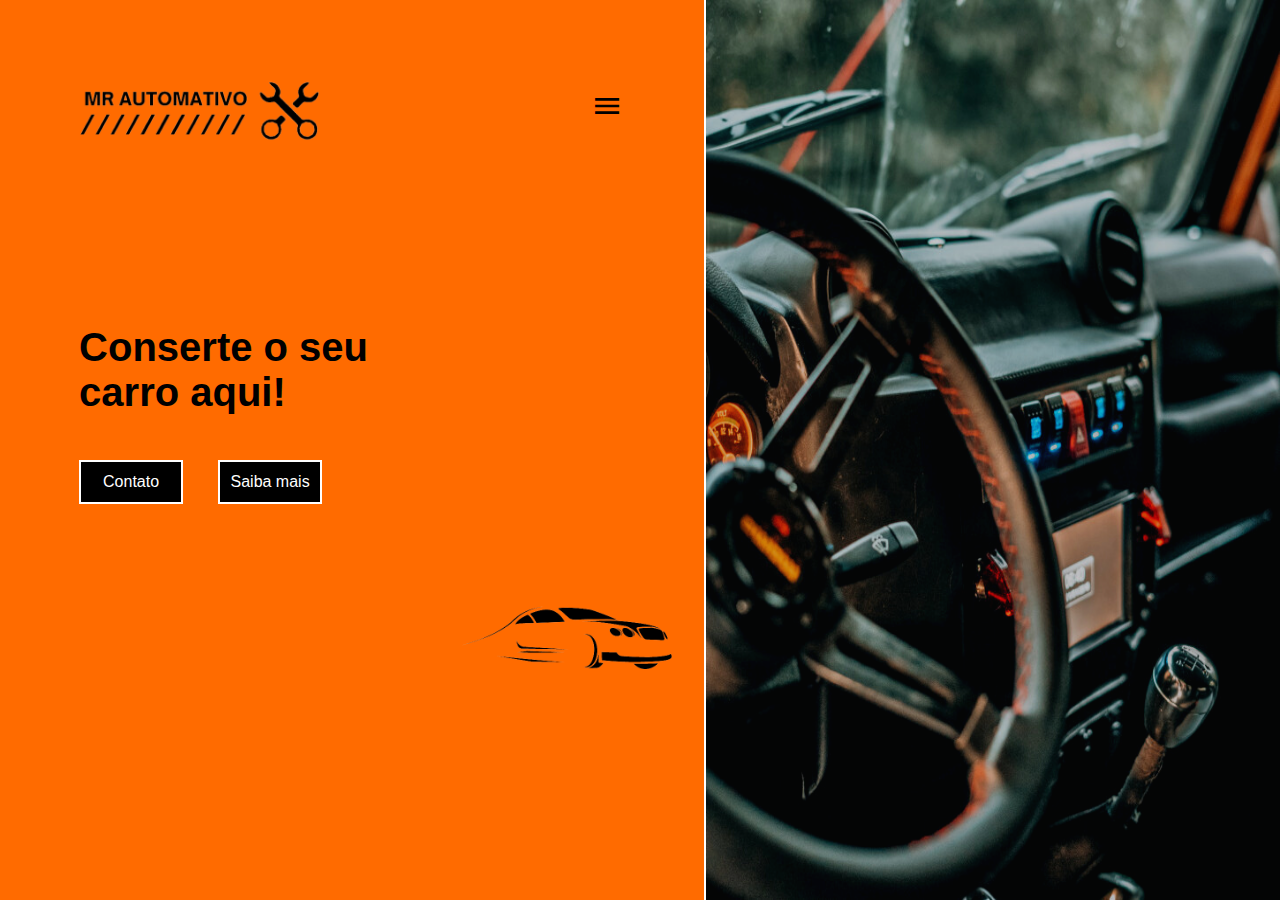
<file: projeto-ana/mr/index.html>
<!DOCTYPE html>
<html lang="pt-br">
<head>
    <meta charset="UTF-8">
    <meta http-equiv="X-UA-Compatible" content="IE=edge">
    <meta name="viewport" content="width=device-width, initial-scale=1.0">
    <title>MR Automotivo</title>
    <link href="https://fonts.googleapis.com/css2?family=Material+Icons" rel="stylesheet">
    <link rel="stylesheet" href="estilo/pequena.css" media="all">
    <link rel="stylesheet" href="estilo/outros.css">
    <link rel="stylesheet" href="estilo/style.css" media="all">
    <link rel="shortcut icon" href="celular/favicon.ico" type="image/x-icon">
    
</head>
<body>

    <header class="flex w100">
        <div class=" order1 left w33 h100 cor02">
            <i id="burguer" class="material-icons posi-y" onclick="clickMenu()">menu</i>
        </div>
        <div class="order2 center w33 h100 cor02">
            <h1 id="titulo" class="posi-all"><p id="cor-mr">MR</p> Automotivo</h1>
        </div>
        <div class="order3 right w33 h100 cor02">
            <img src="celular/logo01.png" alt="" id="logo" class="posi-y">
        </div>   
    </header>

    <div id="superior01">
        <menu id="itens">
            <ul class="center">
                <li><a href="index.html">Home</a></li>
                <li><a href="sobre/pgsobre.html">Sobre</a></li>
                <li><a href="https://wa.me/message/Q7P6VX5EL46TH1" id="esp">Contato</a></li>
        </menu>
    </div>

    <div id="superior02">
        <menu id="itens2">
            <ul class="center">
                <li><a href="index.html">Home</a></li>
                <li><a href="sobre/pgsobre.html">Sobre</a></li>
                <li><a href="https://wa.me/message/Q7P6VX5EL46TH1" id="esp">Contato</a></li>
                <li><span id="esp2"></span></li>
            </ul>
        </menu>
    </div>

    <main>
        <!--Código para celular-->
        <article id="art1">
            <aside id="art1fundo">
                <h2 id="art1titulo">Conserte o seu <p id="carro">carro</p> aqui!</h2>
            </aside>
        </article>
        
        <section id="paginas">
            <aside class="linkspg">
                <a href="https://wa.me/message/Q7P6VX5EL46TH1" id="pg1" class="paglinks">
                    <p class="tpaginas">Contato</p>
                </a>
            </aside>

            <aside class="linkspg">
                <a href="sobre/pgsobre.html" id="pg2" class="paglinks">
                    <p class="tpaginas">Informações</p>
                </a>
            </aside>
        </section>

        <article id="art2">
                <img src="celular/ft4.png" alt="f1" id="f1">
        </article>

        <article id="contato">
            <h3 class="cta">Entre em contato!</h3>
            <p><a href="https://wa.me/message/Q7P6VX5EL46TH1">Contato</a></p>
        </article>
    </main>

    <footer>
        <p>Oficina Mecânica</p>
    </footer>

        <!--Código para outros dispositivos -->

    <main id="outra01" class="w55 h100">
        <section id="cont" class="flex h100 w100">
            <div id="art01" class="order1 left w80 h100">
                <aside id="boxlogo" class="w100 h35">
                    <img src="outros/ft1.png" alt="" id="logo2" class="marg-left">
                </aside>

                <h1 id="titulo2">Conserte o seu carro aqui!</h1>

                <p id="txbotao1">
                    <a href="https://wa.me/message/Q7P6VX5EL46TH1" id="linkbotao1">Contato
                    </a>
                </p>

                <p id="txbotao2">
                    <a href="sobre/pgsobre.html" id="linkbotao2">Saiba mais
                    </a>
                </p>   
            </div>

            <div id="art02" class="order2 right w20 flex">

                <div id="div001" class="order1 w100 h50"> 
                    <i id="burguer2" class="material-icons w100 posi-x center marg-top" onclick="clickMenu2()">menu</i>
                </div>

                <div id="div002" class="order2 w100 h50">
                    <img src="outros/ft2.png" alt="carro" id="carro-img" class="posi-x">
                </div>

            </div>
        </section>
    </main>

    <aside id="boxright" class="w45">
        <img src="outros/ft3.png" alt="fundo1" id="fundo1">
    </aside>

    <script>
        function clickMenu() {
            if (itens.style.display == 'block') {
                itens.style.display = 'none'
            } else {
                itens.style.display = 'block'
            }
        }

        function clickMenu2() {
            let btnlink01 = document.querySelector('#txbotao1')
            let btnlink02 = document.querySelector('#txbotao2')
            if (itens2.style.display == 'block') {
                btnlink01.style.display = 'block'
                btnlink02.style.display = 'block'
                itens2.style.display = 'none'
            } else {
                btnlink01.style.display = 'none'
                btnlink02.style.display = 'none'
                itens2.style.display = 'block'
            }
        }
    </script>
</body>
</html>
</file>
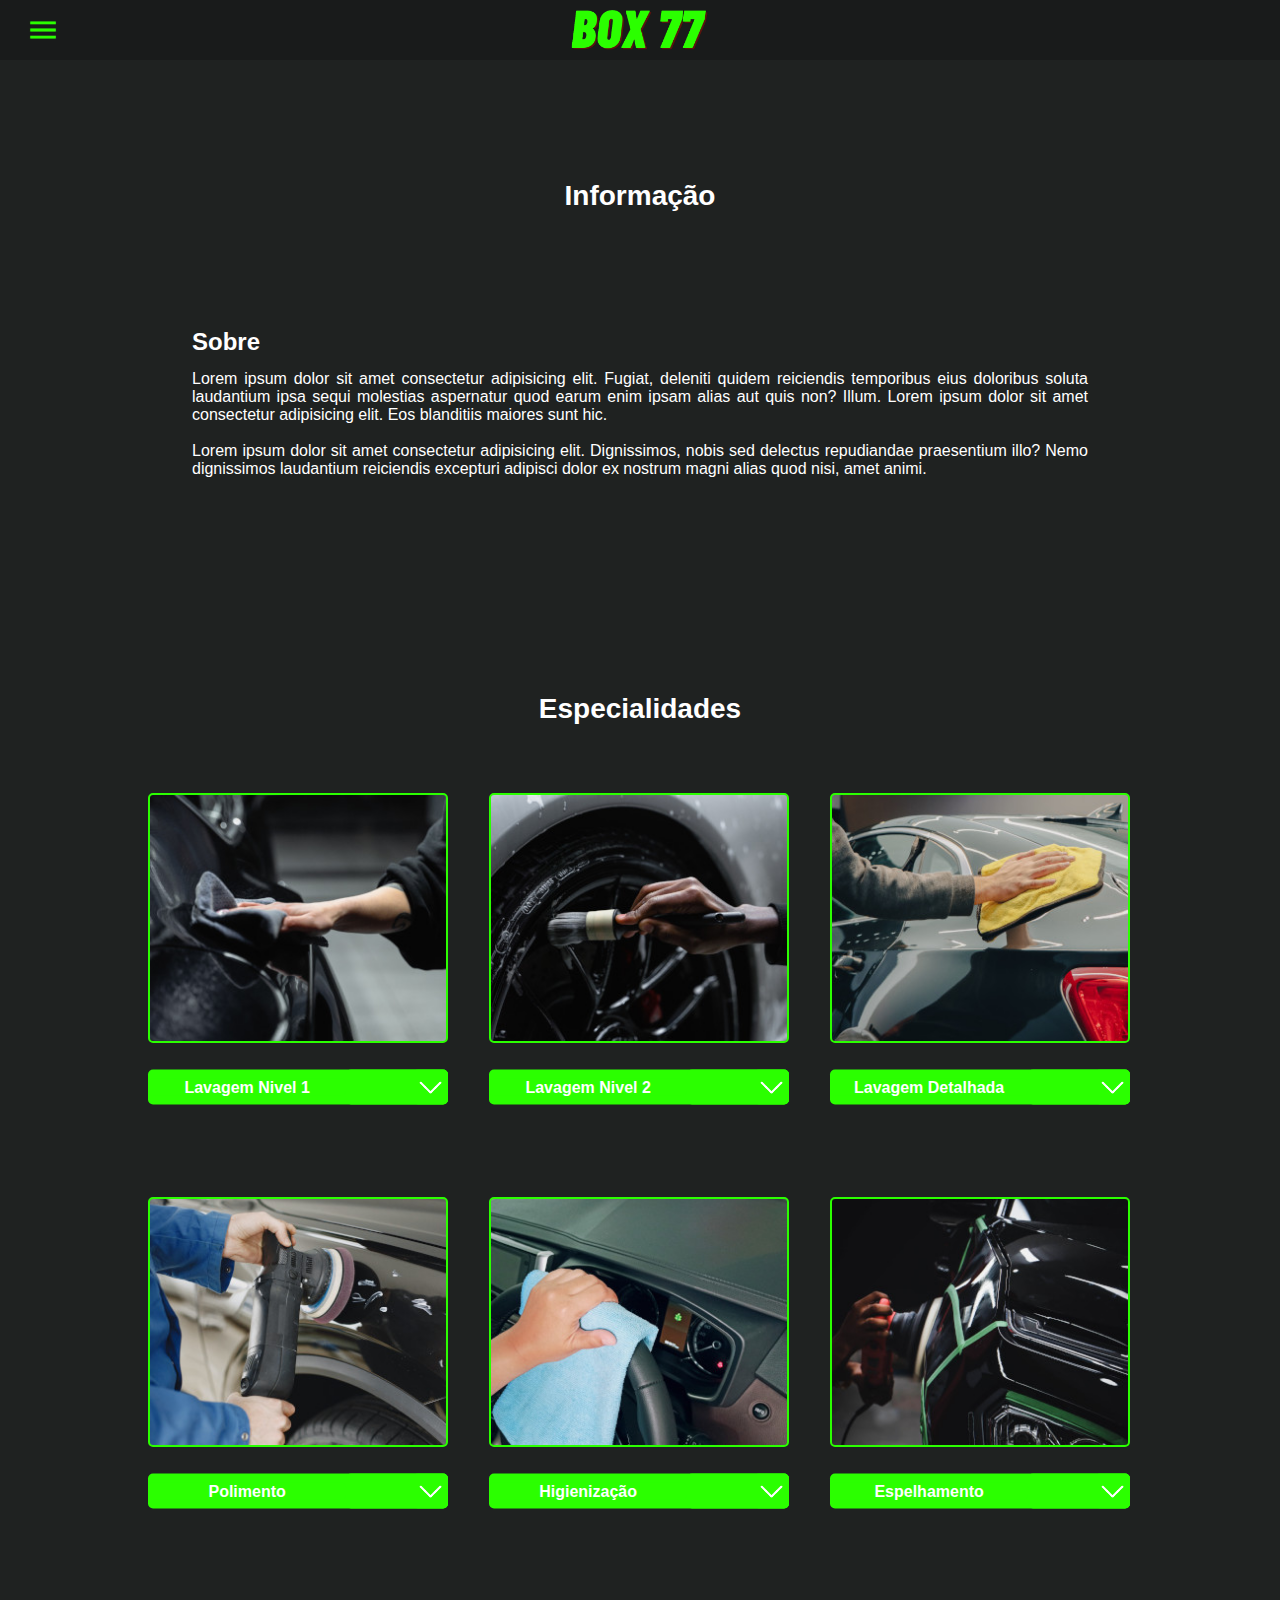
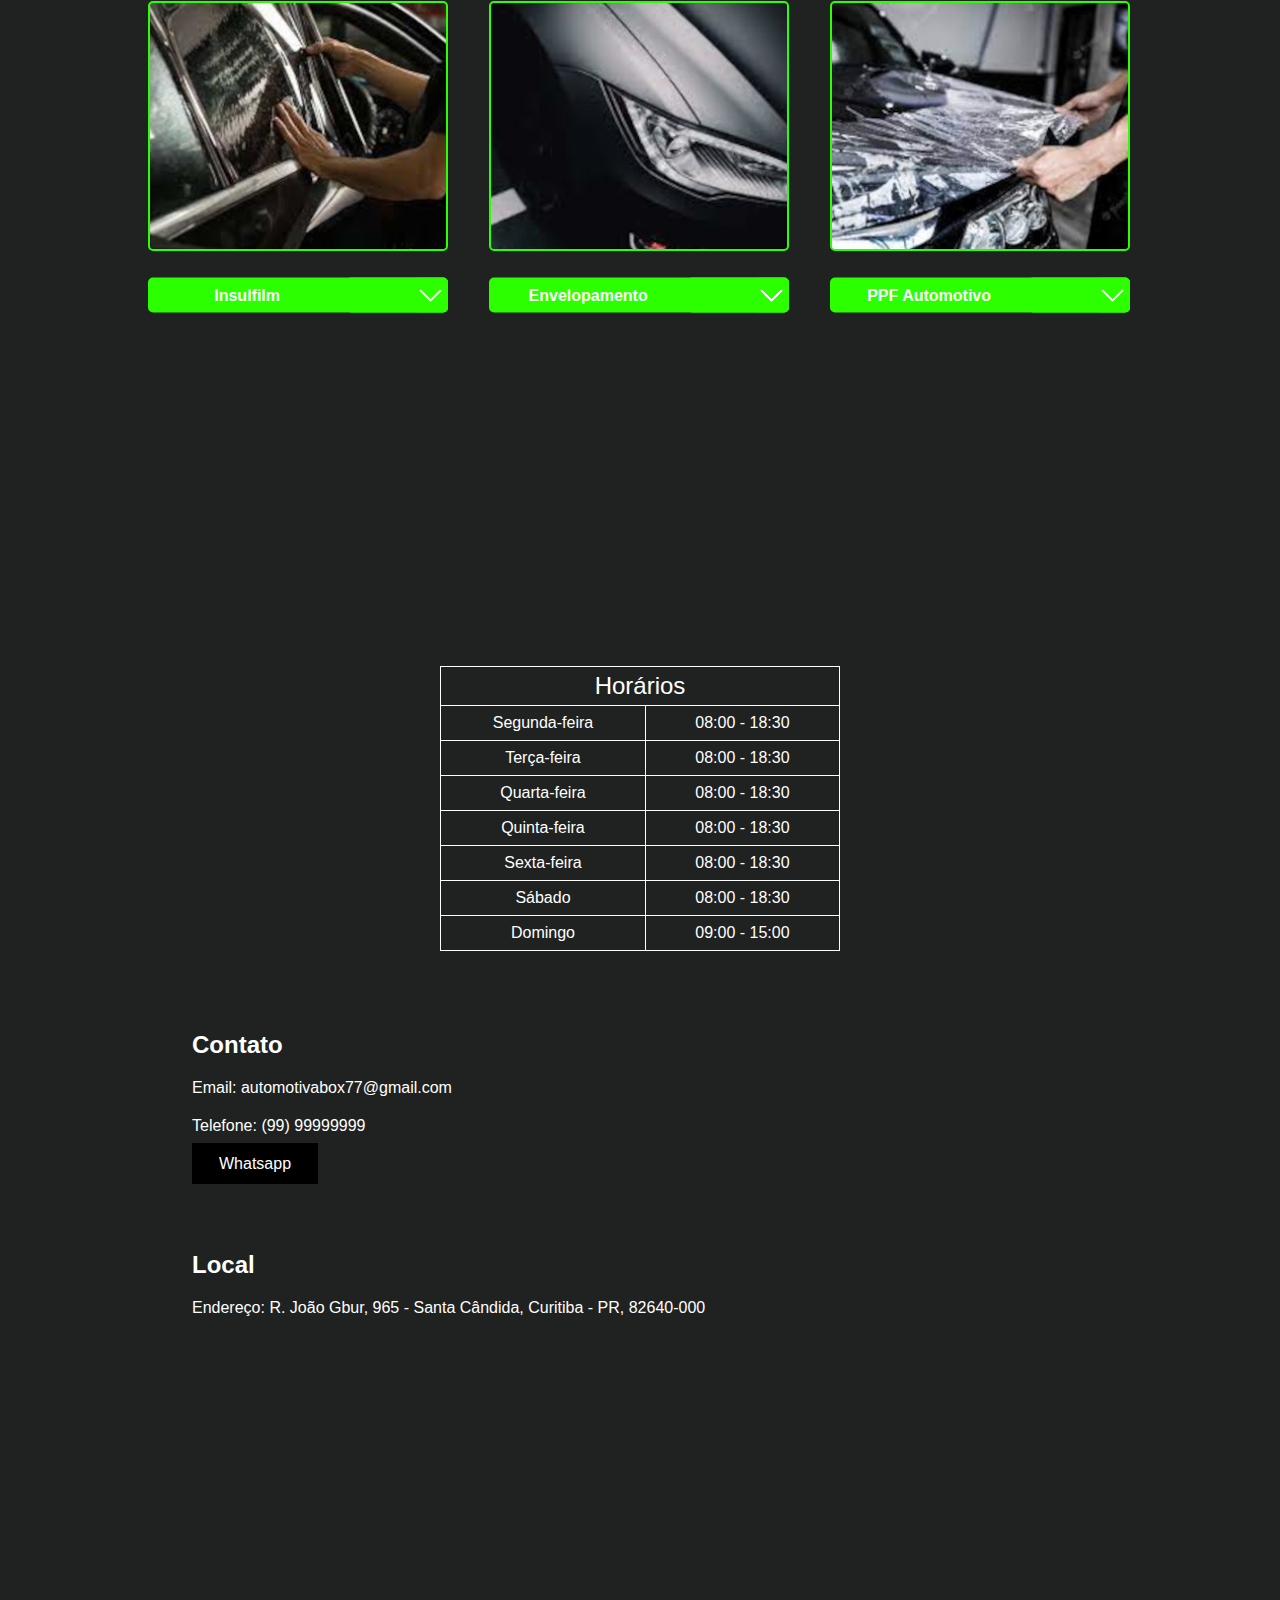
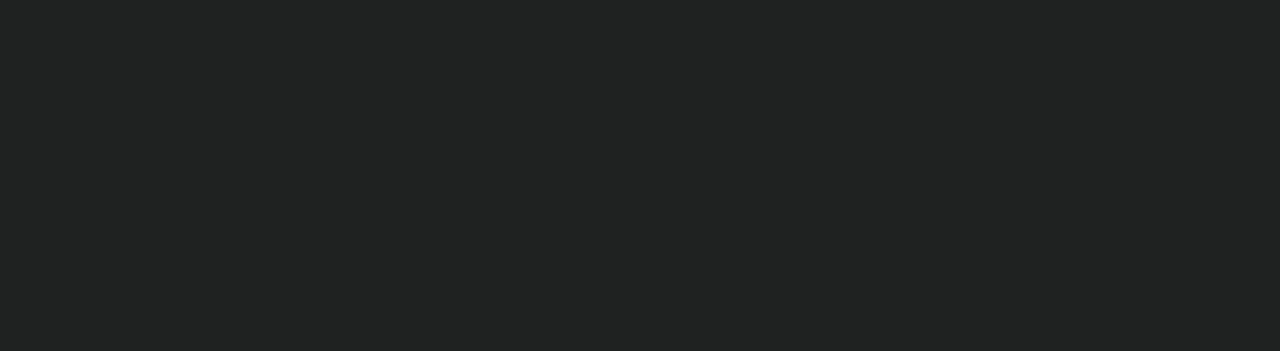
<file: box77/sobre/pgsobre.html>
<!DOCTYPE html>
<html lang="pt-br">
<head>
    <meta charset="UTF-8">
    <meta http-equiv="X-UA-Compatible" content="IE=edge">
    <meta name="viewport" content="width=device-width, initial-scale=1.0">
    <link href="https://fonts.googleapis.com/css2?family=Material+Icons" rel="stylesheet">
    <link rel="stylesheet" href="fremework.css">
    <link rel="stylesheet" href="style.css">
    <link rel="shortcut icon" href="../celular/favicon.ico" type="image/x-icon">
    <title>Document</title>
</head>
<body>

    <header class="flex w100">
        <div class=" order1 left w33 h100 ">
            <i id="burguer3" class="material-icons posi-y" onclick="clickMenu3()">menu</i>
        </div>
        <div class="order2 center w33 h100 ">
            <img src="../celular/logo01.png" alt="" id="logo2" class="posi-y">
        </div>
    </header>
        
    <div id="superior03" class="cor01 tex00">
        <menu id="itens3">
            <ul class="center">
                <li><a href="../index.html">Home</a></li>
                <li><a href="pgsobre.html">Sobre</a></li>
                <li><a href="#" id="esp3">Contato</a></li>
        </menu>
    </div>

    <main>
        <section id="sec1" class="w100 center">
            <h1 class="">Informação</h1>
        </section>
        
        <section id="sec2" class="posi-all">
            <div id="d1" class="h100 w100 posi-x">
                <h2 class="posi-y">Sobre</h2>
                <p>Lorem ipsum dolor sit amet consectetur adipisicing elit. Fugiat, deleniti quidem reiciendis temporibus eius doloribus soluta laudantium ipsa sequi molestias aspernatur quod earum enim ipsam alias aut quis non? Illum. Lorem ipsum dolor sit amet consectetur adipisicing elit. Eos blanditiis maiores sunt hic. </p>
                <br>
                <p>Lorem ipsum dolor sit amet consectetur adipisicing elit. Dignissimos, nobis sed delectus repudiandae praesentium illo? Nemo dignissimos laudantium reiciendis excepturi adipisci dolor ex nostrum magni alias quod nisi, amet animi.</p>
                <br>
            </div>
        </section>

        <section id="sec01" class="w100 center">
            <h1 class="">Especialidades</h1>
        </section>


                <section id="bar1" class="center posi-x">
                    <article id="car1" class="w33 posi-y">
                        <section class="contimg">
                            <div id="img0" class="center "></div>
                        </section>
                        <section class="sec-box">
                            <article class="art" >
                                <div class="div-box posi-y">
                                    <div class="div-t posi-y">Lavagem Nivel 1</div>
                                    <article class="art-t">
                                        <aside class="asd" onclick="clickDown()"></aside>
                                    </article>
                                </div>
                                <p id="arrow">Lorem ipsum dolor sit, amet consectetur adipisicing elit. Lorem ipsum dolor sit amet consectetur adipisicing elit. Nam debitis tenetur architecto reprehenderit consequuntur ipsa nesciunt totam alias, molestias esse modi ipsum officiis quam, autem explicabo aliquid doloribus iste quidem? Lorem ipsum dolor, sit amet consectetur adipisicing elit. Quae odit quos deleniti sunt dolore quam optio nam atque repellat maiores animi, illo architecto! Consectetur sint optio at saepe mollitia deserunt.</p>
                                <p id="pbtnbox"><a href="#" class="btnbox">Contato</a></p>
                            </article>
                        </section>
                        <section class="contimg">
                            <div id="img3" class="center "></div>
                        </section>
                        <section class="sec-box">
                            <article class="art" >
                                <div class="div-box posi-y">
                                    <div class="div-t posi-y">Polimento</div>
                                    <article class="art-t">
                                        <aside class="asd" onclick="clickDown3()"></aside>
                                    </article>
                                </div>
                                <p id="arrow3">O polimento tem a função de reparar determinados danos que ocorrem à pintura do carro no dia-a-dia, como manchas causadas por árvores ou pássaros, pequenos riscos, e até a perda do brilho original.</p>
                                <p id="pbtnbox3"><a href="#" class="btnbox">Contato</a></p>
                            </article>
                        </section>
                        <section class="contimg">
                            <div id="img6" class="center "></div>
                        </section>
                        <section class="sec-box">
                            <article class="art" >
                                <div class="div-box posi-y">
                                    <div class="div-t posi-y">Insulfilm</div>
                                    <article class="art-t">
                                        <aside class="asd" onclick="clickDown6()"></aside>
                                    </article>
                                </div>
                                <p id="arrow6">O insulfilm contribui com uma redução de até 99% da radiação incidente dos raios ultravioletas, o que contribui na prevenção de doenças de pele como o câncer, tipo mais comum entre os brasileiros.</p>
                                <p id="pbtnbox6"><a href="#" class="btnbox">Contato</a></p>
                            </article>
                        </section>
                    </article>
                    <article id="car2" class="w33 posi-y">
                        <section class="contimg">
                            <div id="img1" class="center"></div>
                        </section>
                        <section class="sec-box">
                            <article class="art">
                                <div class="div-box posi-y">
                                    <div class="div-t posi-y">Lavagem Nivel 2</div>
                                    <article class="art-t">
                                        <aside class="asd" onclick="clickDown1()"></aside>
                                    </article>
                                </div>
                                <p id="arrow1">Lorem ipsum dolor sit, amet consectetur adipisicing elit. Lorem ipsum dolor sit amet consectetur adipisicing elit. Nam debitis tenetur architecto reprehenderit consequuntur ipsa nesciunt totam alias, molestias esse modi ipsum officiis quam, autem explicabo aliquid doloribus iste quidem?</p>
                                <p id="pbtnbox1"><a href="#" class="btnbox">Contato</a></p>
                            </article>
                            <section class="contimg">
                                <div id="img4" class="center"></div>
                            </section>
                            <section class="sec-box">
                                <article class="art">
                                    <div class="div-box posi-y">
                                        <div class="div-t posi-y">Higienização</div>
                                        <article class="art-t">
                                            <aside class="asd" onclick="clickDown4()"></aside>
                                        </article>
                                    </div>
                                    <p id="arrow4">Quando um veículo não é higienizado adequadamente, os fungos se acumulam no interior do automóvel e podem causar uma série de doenças. Por isso, evite que impurezas fiquem acumuladas em seu carro.</p>
                                    <p id="pbtnbox4"><a href="#" class="btnbox">Contato</a></p>
                                </article>
                        </section>
                        <section class="contimg">
                            <div id="img7" class="center "></div>
                        </section>
                        <section class="sec-box">
                            <article class="art" >
                                <div class="div-box posi-y">
                                    <div class="div-t posi-y">Envelopamento</div>
                                    <article class="art-t">
                                        <aside class="asd" onclick="clickDown7()"></aside>
                                    </article>
                                </div>
                                <p id="arrow7">Envelopar seu veículo ajuda a proteger a pintura e lataria que devido ao tempo sua tendência é ficar ressecada, desbotada, manchada ou com outras falhas. </p>
                                <p id="pbtnbox7"><a href="#" class="btnbox">Contato</a></p>
                            </article>
                        </section>
                    </article>
                
                    <article id="car3" class="w33 posi-y">
                        <section class="contimg">
                            <div id="img2" class="center"></div>
                        </section>
                        <section class="sec-box">
                            <article class="art">
                                <div class="div-box posi-y">
                                    <div class="div-t posi-y">Lavagem Detalhada</div>
                                    <article class="art-t">
                                        <aside class="asd" onclick="clickDown2()"></aside>
                                    </article>
                                </div>
                                <p id="arrow2">Lorem ipsum dolor sit, amet consectetur adipisicing elit. Lorem ipsum dolor sit amet consectetur adipisicing elit. Nam debitis tenetur architecto reprehenderit consequuntur ipsa nesciunt totam alias, molestias esse modi ipsum officiis quam, autem explicabo aliquid doloribus iste quidem?</p>
                                <p id="pbtnbox2"><a href="#" class="btnbox">Contato</a></p>
                            </article>
                        </section>
                        <section class="contimg">
                            <div id="img5" class="center"></div>
                        </section>
                        <section class="sec-box">
                            <article class="art">
                                <div class="div-box posi-y">
                                    <div class="div-t posi-y">Espelhamento</div>
                                    <article class="art-t">
                                        <aside class="asd" onclick="clickDown5()"></aside>
                                    </article>
                                </div>
                                <p id="arrow5">O intuito do espelhamento é assegurar o brilho da pintura do carro, especialmente para minimizar a visibilidade de imperfeições. Assim, reduz-se aqueles pequenos arranhões e riscos surgidos conforme o tempo de uso.</p>
                                <p id="pbtnbox5"><a href="#" class="btnbox">Contato</a></p>
                            </article>
                        </section>
                        <section class="contimg">
                            <div id="img8" class="center "></div>
                        </section>
                        <section class="sec-box">
                            <article class="art" >
                                <div class="div-box posi-y">
                                    <div class="div-t posi-y">PPF Automotivo</div>
                                    <article class="art-t">
                                        <aside class="asd" onclick="clickDown8()"></aside>
                                    </article>
                                </div>
                                <p id="arrow8">O PPF automotivo é uma solução eficaz e cada vez mais popular para proteger o exterior dos veículos contra riscos e danos.</p>
                                <p id="pbtnbox8"><a href="#" class="btnbox">Contato</a></p>
                            </article>
                        </section>
                    </article>
                </section>

        <section class="contimg center posi-x">
            <div id="img00" class="center posi-x"></div>
        </section>
        <section class="sec-box01 center posi-x">
            <article class="art" >
                <div class="div-box posi-y">
                    <div class="div-t posi-y">Lavagem Nivel 1</div>
                    <article class="art-t">
                        <aside class="asd" onclick="clickDown00()"></aside>
                    </article>
                </div>
                <p id="arrow00">Lorem ipsum dolor sit, amet consectetur adipisicing elit. Lorem ipsum dolor sit amet consectetur adipisicing elit. Nam debitis tenetur architecto reprehenderit consequuntur ipsa nesciunt totam alias, molestias esse modi ipsum officiis quam, autem explicabo aliquid doloribus iste quidem?</p>
                <p id="pbtnbox00"><a href="#" class="btnbox">Contato</a></p>
            </article>
        </section>

        <section class="contimg center posi-x">
            <div id="img01" class="center posi-x"></div>
        </section>
        <section class="sec-box01 center posi-x">
            <article class="art" >
                <div class="div-box posi-y">
                    <div class="div-t posi-y">Lavagem Nivel 2</div>
                    <article class="art-t">
                        <aside class="asd" onclick="clickDown01()"></aside>
                    </article>
                </div>
                <p id="arrow01">Lorem ipsum dolor sit, amet consectetur adipisicing elit. Lorem ipsum dolor sit amet consectetur adipisicing elit. Nam debitis tenetur architecto reprehenderit consequuntur ipsa nesciunt totam alias, molestias esse modi ipsum officiis quam, autem explicabo aliquid doloribus iste quidem?</p>
                <p id="pbtnbox01"><a href="#" class="btnbox">Contato</a></p>
            </article>
        </section>

            <section class="contimg center posi-x">
                <div id="img02" class="center posi-x"></div>
            </section>
            <section class="sec-box01 center posi-x">
                <article class="art" >
                    <div class="div-box posi-y">
                        <div class="div-t posi-y">Lavagem Detalhada</div>
                        <article class="art-t">
                            <aside class="asd" onclick="clickDown02()"></aside>
                        </article>
                    </div>
                    <p id="arrow02">Lorem ipsum dolor sit, amet consectetur adipisicing elit. Lorem ipsum dolor sit amet consectetur adipisicing elit. Nam debitis tenetur architecto reprehenderit consequuntur ipsa nesciunt totam alias, molestias esse modi ipsum officiis quam, autem explicabo aliquid doloribus iste quidem?</p>
                    <p id="pbtnbox02"><a href="#" class="btnbox">Contato</a></p>
                </article>
            </section>
        </section>
        <section class="contimg center posi-x">
            <div id="img03" class="center posi-x"></div>
        </section>
        <section class="sec-box01 center posi-x">
            <article class="art" >
                <div class="div-box posi-y">
                    <div class="div-t posi-y">Polimento</div>
                    <article class="art-t">
                        <aside class="asd" onclick="clickDown03()"></aside>
                    </article>
                </div>
                <p id="arrow03">O polimento tem a função de reparar determinados danos que ocorrem à pintura do carro no dia-a-dia, como manchas causadas por árvores ou pássaros, pequenos riscos, e até a perda do brilho original.</p>
                <p id="pbtnbox03"><a href="#" class="btnbox">Contato</a></p>
            </article>
        </section>
        
        <section class="contimg center posi-x">
            <div id="img04" class="center posi-x"></div>
        </section>
        <section class="sec-box01 center posi-x">
            <article class="art" >
                <div class="div-box posi-y">
                    <div class="div-t posi-y">Higienização</div>
                    <article class="art-t">
                        <aside class="asd" onclick="clickDown04()"></aside>
                    </article>
                </div>
                <p id="arrow04">Quando um veículo não é higienizado adequadamente, os fungos se acumulam no interior do automóvel e podem causar uma série de doenças. Por isso, evite que impurezas fiquem acumuladas em seu carro.</p>
                <p id="pbtnbox04"><a href="#" class="btnbox">Contato</a></p>
            </article>
        </section>

            <section class="contimg center posi-x">
                <div id="img05" class="center posi-x"></div>
            </section>
            <section class="sec-box01 center posi-x">
                <article class="art" >
                    <div class="div-box posi-y">
                        <div class="div-t posi-y">Espelhamento</div>
                        <article class="art-t">
                            <aside class="asd" onclick="clickDown05()"></aside>
                        </article>
                    </div>
                    <p id="arrow05">O intuito do espelhamento é assegurar o brilho da pintura do carro, especialmente para minimizar a visibilidade de imperfeições. Assim, reduz-se aqueles pequenos arranhões e riscos surgidos conforme o tempo de uso.</p>
                    <p id="pbtnbox05"><a href="#" class="btnbox">Contato</a></p>
                </article>
            </section>
        </section>
        <section class="contimg center posi-x">
            <div id="img06" class="center posi-x"></div>
        </section>
        <section class="sec-box01 center posi-x">
            <article class="art" >
                <div class="div-box posi-y">
                    <div class="div-t posi-y">Insulfilm</div>
                    <article class="art-t">
                        <aside class="asd" onclick="clickDown06()"></aside>
                    </article>
                </div>
                <p id="arrow06">O insulfilm contribui com uma redução de até 99% da radiação incidente dos raios ultravioletas, o que contribui na prevenção de doenças de pele como o câncer, tipo mais comum entre os brasileiros.</p>
                <p id="pbtnbox06"><a href="#" class="btnbox">Contato</a></p>
            </article>
        </section>
        
        <section class="contimg center posi-x">
            <div id="img07" class="center posi-x"></div>
        </section>
        <section class="sec-box01 center posi-x">
            <article class="art" >
                <div class="div-box posi-y">
                    <div class="div-t posi-y">Envelopamento</div>
                    <article class="art-t">
                        <aside class="asd" onclick="clickDown07()"></aside>
                    </article>
                </div>
                <p id="arrow07">Envelopar seu veículo ajuda a proteger a pintura e lataria que devido ao tempo sua tendência é ficar ressecada, desbotada, manchada ou com outras falhas.</p>
                <p id="pbtnbox07"><a href="#" class="btnbox">Contato</a></p>
            </article>
        </section>

            <section class="contimg center posi-x">
                <div id="img08" class="center posi-x"></div>
            </section>
            <section class="sec-box01 center posi-x">
                <article class="art" >
                    <div class="div-box posi-y">
                        <div class="div-t posi-y">PPF Automotivo</div>
                        <article class="art-t">
                            <aside class="asd" onclick="clickDown08()"></aside>
                        </article>
                    </div>
                    <p id="arrow08">O PPF automotivo é uma solução eficaz e cada vez mais popular para proteger o exterior dos veículos contra riscos e danos.</p>
                    <p id="pbtnbox08"><a href="#" class="btnbox">Contato</a></p>
                </article>
            </section>
        </section>
        
        <section class="baresp">
            <section id="sec3" class="posi-all">
                <table>
                    <caption>Horários</caption>
                        <tr>
                            <td>Segunda-feira</td>
                            <td>08:00 - 18:30</td>
                        </tr>
                        <tr>
                            <td>Terça-feira</td>
                            <td>08:00 - 18:30</td>
                        </tr>
                        <tr>
                            <td>Quarta-feira</td>
                            <td>08:00 - 18:30</td>
                        </tr>
                        <tr>
                            <td>Quinta-feira</td>
                            <td>08:00 - 18:30</td>
                        </tr>
                        <tr>
                            <td>Sexta-feira</td>
                            <td>08:00 - 18:30</td>
                        </tr>
                        <tr>
                            <td>Sábado</td>
                            <td>08:00 - 18:30</td>
                        </tr>
                        <tr>
                            <td>Domingo</td>
                            <td>09:00 - 15:00</td>
                        </tr>
                </table>
            </section>
            <section id="sec4" class="posi-all">
                <h2>Contato</h2>
                <p>Email: automotivabox77@gmail.com</p>
                <p>Telefone: (99) 99999999</p>
                <p><a href="#">Whatsapp</a></p>
            </section>
            <section id="sec5" class="posi-all">
                <h2>Local</h2>
                <p>Endereço: R. João Gbur, 965 - Santa Cândida, Curitiba - PR, 82640-000</p>
            </section>
            
            <div id="maps" class="posi-all">
                <iframe frameborder="0" scrolling="no" marginheight="0" marginwidth="0" id="gmap_canvas" src="https://maps.google.com/maps?q=R.%20Jo%C3%A3o%20Gbur,%20965%20-%20Santa%20C%C3%A2ndidaCuritiba%20-%20PR,%2082640-000&t=&z=13&ie=UTF8&iwloc=&output=embed"></iframe>
            </div>
        </section>
    </main>
                

    <script src="script.js"></script>

</body>
</html>
</file>
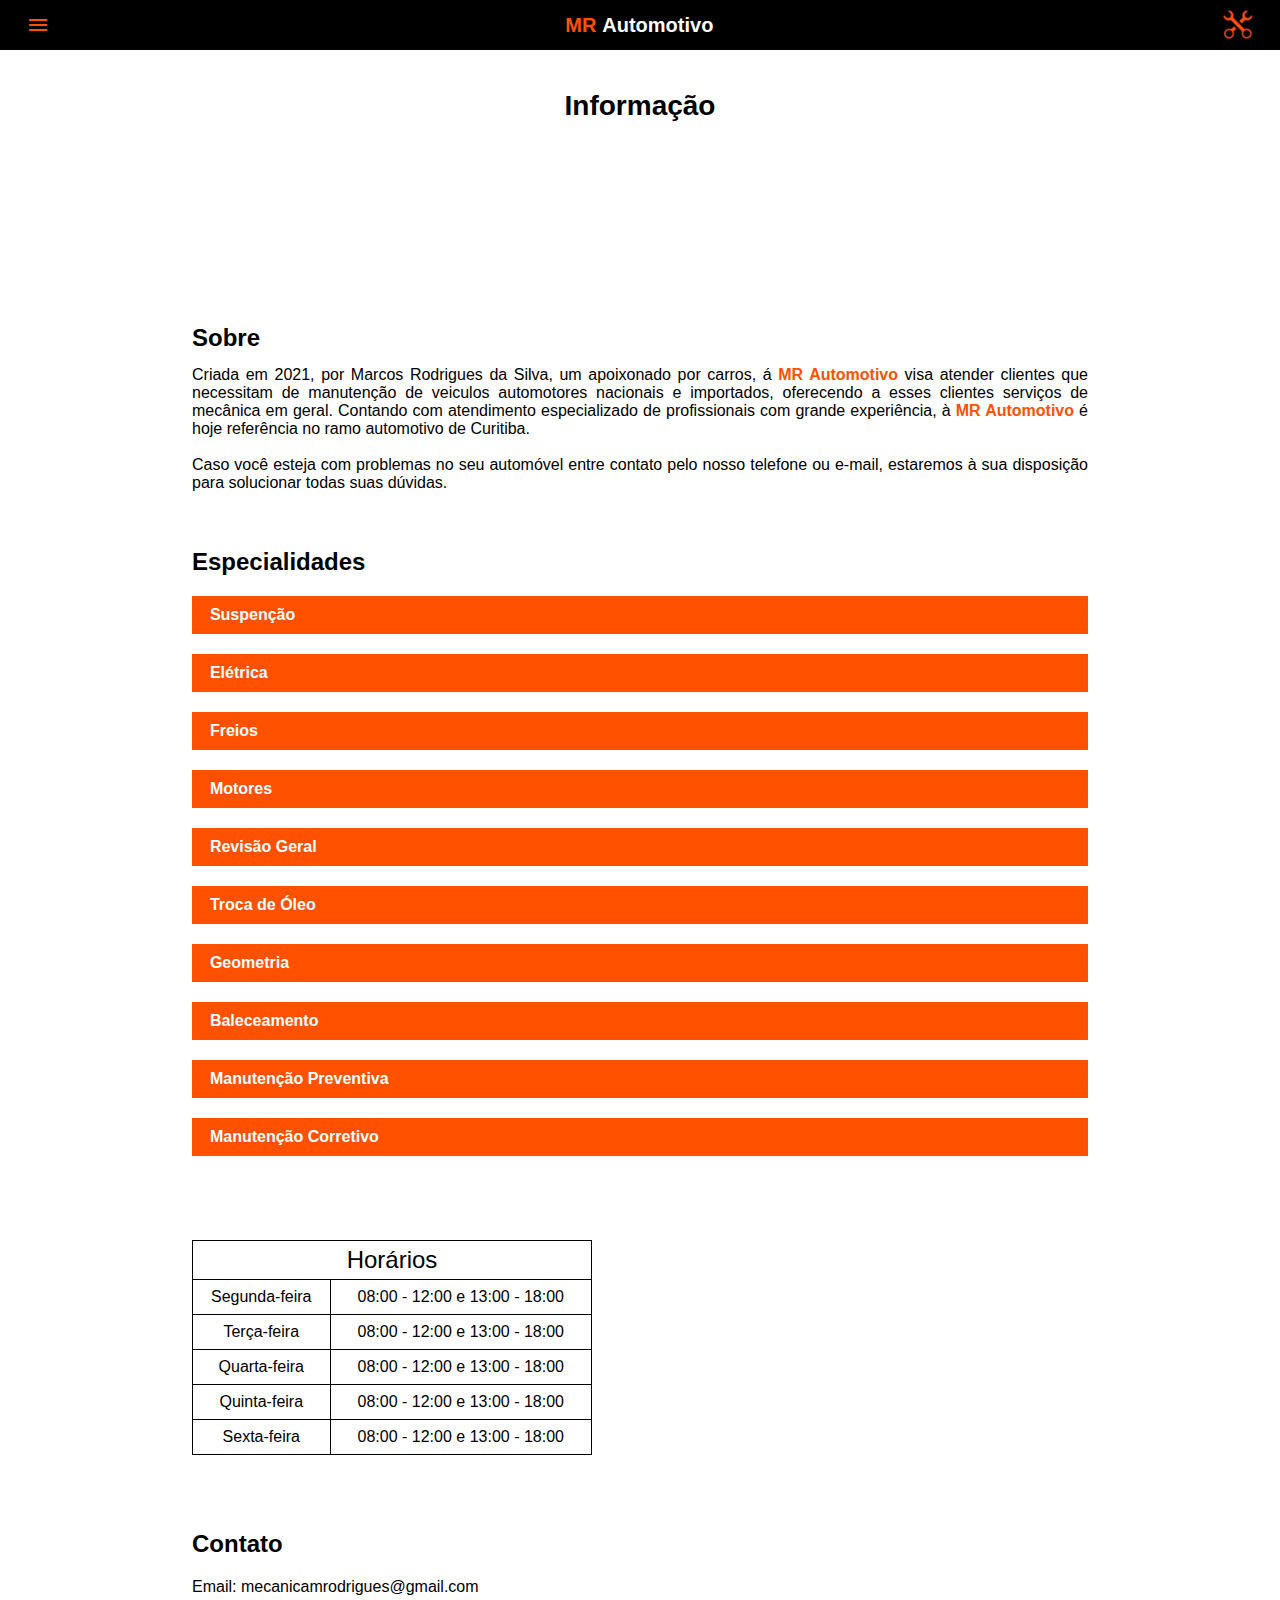
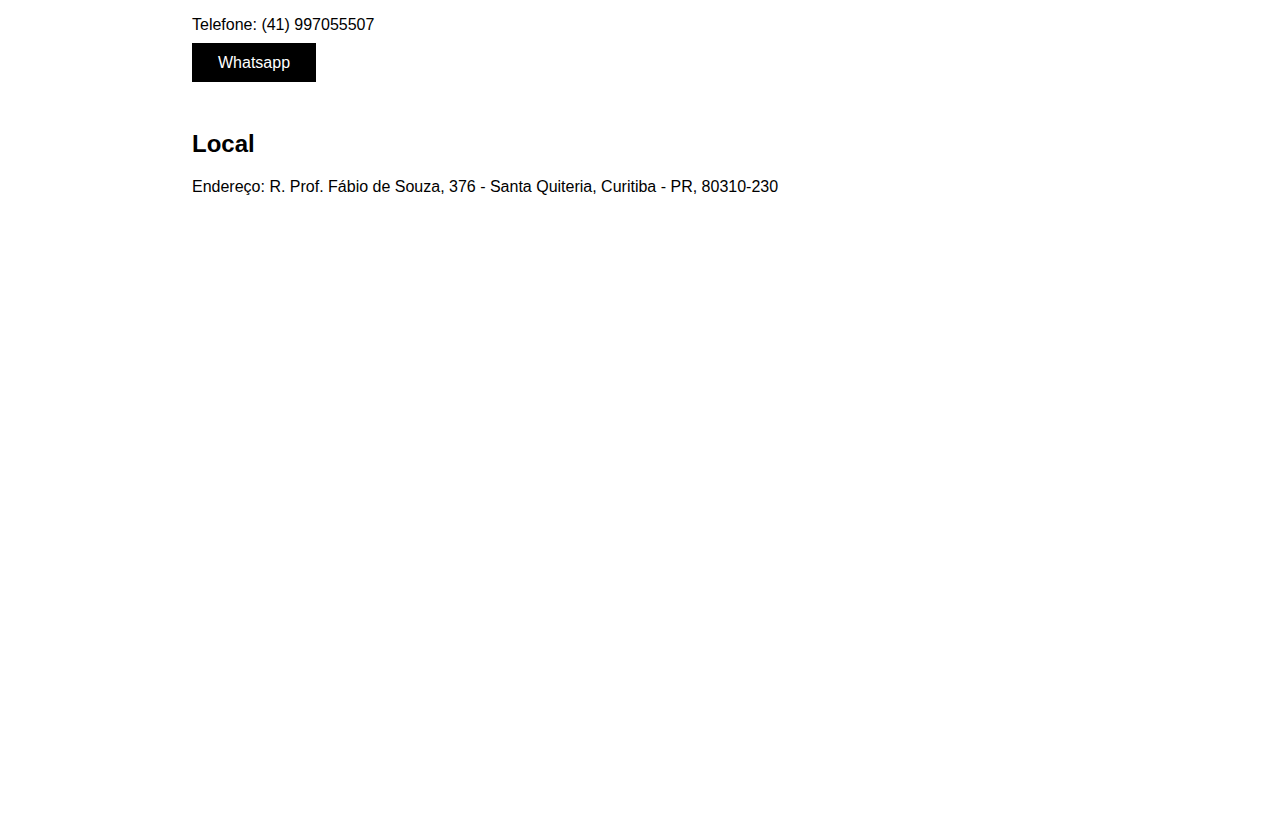
<file: projeto-ana/mr/sobre/pgsobre.html>
<!DOCTYPE html>
<html lang="pt-br">
<head>
    <meta charset="UTF-8">
    <meta http-equiv="X-UA-Compatible" content="IE=edge">
    <meta name="viewport" content="width=device-width, initial-scale=1.0">
    <link href="https://fonts.googleapis.com/css2?family=Material+Icons" rel="stylesheet">
    <link rel="stylesheet" href="fremework.css">
    <link rel="stylesheet" href="style.css">
    <link rel="shortcut icon" href="../celular/favicon.ico" type="image/x-icon">
    <title>Document</title>
</head>
<body>

    <header class="flex w100">
        <div class=" order1 left w33 h100 cor02">
            <i id="burguer3" class="material-icons posi-y" onclick="clickMenu3()">menu</i>
        </div>
        <div class="order2 center w33 h100 cor02">
            <h1 id="titulo2" class="posi-all"><p id="cor-mr2">MR</p> Automotivo</h1>
        </div>
        <div class="order3 right w33 h100 cor02">
            <img src="../celular/logo01.png" alt="" id="logo2" class="posi-y">
        </div>   
    </header>

    <div id="superior03" class="cor01 tex00">
        <menu id="itens3">
            <ul class="center">
                <li><a href="../index.html">Home</a></li>
                <li><a href="pgsobre.html">Sobre</a></li>
                <li><a href="https://wa.me/message/Q7P6VX5EL46TH1" id="esp3">Contato</a></li>
        </menu>
    </div>

    <section id="sec1" class="w100 center">
        <h1 class="">Informação</h1>
    </section>

    <section id="sec2" class="posi-all">
        <div id="d1" class="h100 w100 posi-x">
            <h2 class="posi-y">Sobre</h2>
            <p>Criada em 2021, por Marcos Rodrigues da Silva, um apoixonado por carros, á <strong style="color:#ff5100;">MR Automotivo</strong> visa atender clientes que necessitam de manutenção de veiculos automotores nacionais e importados, oferecendo a esses clientes serviços de mecânica em geral. Contando com atendimento especializado de profissionais com grande experiência, à <strong style="color:#ff5100;">MR Automotivo</strong> é hoje referência no ramo automotivo de Curitiba.</p>
            <br>
            <p>Caso você esteja com problemas no seu automóvel entre contato pelo nosso telefone ou e-mail, estaremos à sua disposição para solucionar todas suas dúvidas.</p>
            <br>
        </div>
    </section>

    <section id="sec-text" class="posi-all">
        <h2>Especialidades</h2>
        <p class="text-orange">Suspenção</p>
        <p class="text-orange">Elétrica</p>
        <p class="text-orange">Freios</p>
        <p class="text-orange">Motores</p>
        <p class="text-orange">Revisão Geral</p>
        <p class="text-orange">Troca de Óleo</p>
        <p class="text-orange">Geometria</p>
        <p class="text-orange">Baleceamento</p>
        <p class="text-orange">Manutenção Preventiva</p>
        <p class="text-orange">Manutenção Corretivo</p>
    </section>

    
    <section id="sec3" class="posi-all">
        <table>
            <caption>Horários</caption>
            <tr>
                <td>Segunda-feira</td>
                <td>08:00 - 12:00 e 13:00 - 18:00</td>
            </tr>
            <tr>
                <td>Terça-feira</td>
                <td>08:00 - 12:00 e 13:00 - 18:00</td>
            </tr>
            <tr>
                <td>Quarta-feira</td>
                <td>08:00 - 12:00 e 13:00 - 18:00</td>
            </tr>
            <tr>
                <td>Quinta-feira</td>
                <td>08:00 - 12:00 e 13:00 - 18:00</td>
            </tr>
            <tr>
                <td>Sexta-feira</td>
                <td>08:00 - 12:00 e 13:00 - 18:00</td>
            </tr>
        </table>
    </section>

    <section id="sec4" class="posi-all">
        <h2>Contato</h2>
        <p>Email: mecanicamrodrigues@gmail.com</p>
        <p>Telefone: (41) 997055507</p>
        <p><a href="https://wa.me/message/Q7P6VX5EL46TH1" style="background-color: black;">Whatsapp</a></p>
    </section>

    <section id="sec5" class="posi-all">
        <h2>Local</h2>
        <p>Endereço: R. Prof. Fábio de Souza, 376 - Santa Quiteria, Curitiba - PR, 80310-230</p>
    </section>

    <div id="maps" class="posi-all">
        <iframe frameborder="0" scrolling="no" marginheight="0" marginwidth="0" id="gmap_canvas" src="https://maps.google.com/maps?width=520&amp;height=400&amp;hl=en&amp;q=R.%20Prof.%20F%C3%A1bio%20de%20Souza,%20376%20%20Curitiba+(Mapa)&amp;t=&amp;z=12&amp;ie=UTF8&amp;iwloc=B&amp;output=embed"></iframe>
    </div>

    <script src="script.js"></script>

</body>
</html>
</file>
<file: projeto-ana/mr/estilo/pequena.css>
@media screen and (max-width: 800px) {
    section#cont {display: none;}
    aside#boxright {display: none;}
    main#outra01 {display: none;}
    #superior02 {
        display: none;
    }

    :root {
        --cor0: #ff5100;
        --cor1: #FFD2A8;
        --cor2: #000000;
        --cor3: #FFFFFF;
    }
    
    * {
        background-color: var(--cor0);
        font-family: sans-serif;
        margin: 0px;
        padding: 0px;
        box-sizing: border-box;
    }
    
    header {
        background: var(--cor2);
        height: 50px;
    }
    
    i#burguer {
        background-color: var(--cor2);
        color: var(--cor0);
    }
    
    h1#titulo {
        background-color: var(--cor2);
        color: var(--cor3);
        font-family: sans-serif;
        font-size: 20px;
    }

    p#cor-mr{
        display: inline-block;
        background: none;
        color: var(--cor0);
        margin-left: 0;
        margin-right: 1px;
        font-size: 20px;
        font-family: sans-serif;
    }
    
    img#logo {
        background-color: var(--cor2);
        height: 30px;
        width: 30px;
    }
    
    #itens {
        display: none;
        list-style-type: none;
    }
    
    #itens > ul > li > a {
        display: block;
        background-color: var(--cor2);
        color: var(--cor3);
        font-size: 14px;
        font-weight: bold;
        text-decoration: none;
        padding-top: 10px;
        padding-bottom: 10px;
        border-top: 2px solid var(--cor0);
    }

    #esp {
        border-bottom: 2px solid var(--cor0);
    }
    
    #itens > ul > li > a:hover {
        color: var(--cor0);
    }
    
    article#art1 {
        display: inline-block;
        height: 245px;
        width: 100%;
    }
    
    aside#art1fundo {
        display: inline-block;
        text-decoration: none;
        text-align: center;
        background: url(../celular/ft1.png) center center;
        background-size: cover;
        height: 100%;
        width: 100%;
    }
    
    h2#art1titulo {
        background: none;
        font-size: 35px;
        font-weight: bold;
        color: var(--cor3);
        position: relative;
        top: 50%;
        transform: translatey(-50%);
    }
    
    p#carro{
        display: inline-block;
        background: none;
        color: var(--cor0);
        margin-left: -2px;
        margin-right: -2px;
        font-size: 35px;
        font-weight: bold;
    }
    
    section#paginas {
        text-align: center;
        background-color: var(--cor0);
        border-top: 2px solid var(--cor3);
        margin: auto;
        height: 212px;
        width: 100%;
    }
    
    aside.linkspg {
        display: inline-block;
        height: 170px;
        width: 170px;
        margin-left: 10px;
        margin-right: 10px;
        margin-bottom: 20px;
        position: relative;
        top: 20px;
    }
    
    a.paglinks {
        display: inline-block;
        background-size: cover;
        background-position: center center;
        height: 100%;
        width: 100%;
        border-radius: 20px;
    }
    
    a#pg1 {
        background-image: url(../celular/ft2.jpg);
    }
    
    a#pg2 {
        background-image: url(../celular/ft3.png);
    }
    
    p.tpaginas {
        display: inline-block;
        background: none;
        color: var(--cor3);
        font-size: 20px;
        font-weight: bold;
        position: relative;
        top: 50%;
        transform: translateY(-50%);
    }
    
    article#art2 {
        height: 100%;
        width: 100%;
    }
    
    img#f1 {
        height: 100%;
        width: 100%;
        border-top: 2px solid var(--cor3);
        border-bottom: 2px solid var(--cor3);
    }
    
    article#contato {
        padding-top: 120px;
        padding-bottom: 140px;
    }
    
    article#contato > h3 {
        padding: 10px;
        text-align: center;
        font-size: 18px;
    }
    
    article#contato > p {
        text-align: center;
        margin-top: 20px;
        margin-bottom: 10px;
    }
    
    article#contato > p > a {
        background-color: var(--cor2);
        color: var(--cor3);
        text-decoration: none;
        padding: 15px;
        padding-left: 30px;
        padding-right: 30px;
    }
    
    article#contato > p > a:hover {
        background-color: var(--cor0);
        border: 1px solid var(--cor3);
    }
    
    footer > p {
        background-color: var(--cor2);
        color: var(--cor3);
        text-align: center;
        padding: 10px;
        border-top: 2px solid var(--cor3);
    }
    
    section#cont {display: none;}
    aside#boxright {display: none;}
    
}

@media screen and (max-width: 800px) and (min-width: 701px){

    #itens2 {
        display: none;
        margin: 0px;
    }
    
    section#paginas {
        text-align: center;
        background-color: var(--cor0);
        border-top: 2px solid var(--cor3);
        margin: auto;
        height: 332px;
        width: 100%;
    }
    
    aside.linkspg {
        display: inline-block;
        height: 250px;
        width: 250px;
        margin-left: 25px;
        margin-right: 25px;
        margin-bottom: 40px;
        position: relative;
        top: 40px;
    }
}

@media screen and (max-width: 700px) and (min-width: 601px){

    #itens2 {
        display: none;
        margin: 0px;
    }
    
    section#paginas {
        text-align: center;
        background-color: var(--cor0);
        border-top: 2px solid var(--cor3);
        margin: auto;
        height: 312px;
        width: 100%;
    }
    
    aside.linkspg {
        display: inline-block;
        height: 230px;
        width: 230px;
        margin-left: 20px;
        margin-right: 20px;
        margin-bottom: 40px;
        position: relative;
        top: 40px;
    }
}

@media screen and (max-width: 600px) and (min-width: 501px){
    #itens2 {
        display: none;
        margin: 0px;
    }
    
    section#paginas {
        text-align: center;
        background-color: var(--cor0);
        border-top: 2px solid var(--cor3);
        margin: auto;
        height: 282px;
        width: 100%;
    }
    
    aside.linkspg {
        display: inline-block;
        height: 210px;
        width: 210px;
        margin-left: 15px;
        margin-right: 15px;
        margin-bottom: 40px;
        position: relative;
        top: 40px;
    }
}

@media screen (max-width: 400px){
    h1#titulo {
        background-color: var(--cor2);
        color: var(--cor3);
        font-family: sans-serif;
        font-size: 10px;
    }
}
</file>
<file: projeto-ana/mr/estilo/outros.css>
@media print {

}

@media screen and (min-width: 801px){
    header {display: none;}
    main {display: none;}
    footer {display: none;}
    i#burguer {display: none;}
    h1#titulo {display: none;}
    img#logo {display: none;}
    #superior01 {display: none;}

    :root {
        --cor0: #FF6B00;
        --cor1: #FFD2A8;
        --cor2: #000000;
        --cor3: #FFFFFF;
    }
    
    * {
        margin: 0px;
        padding: 0px;
        font-family: sans-serif;
    }
    
    html, body {
        height: 100%;
        width: 100%;
    }

    #itens2 {
        display: none;
        position: fixed;
        height: 100%;
        width: 200px;
    }

    #itens2 > ul > li > a {
        display: block;
        background-color: var(--cor2);
        color: var(--cor3);
        font-size: 14px;
        font-weight: bold;
        text-decoration: none;
        padding-top: 30px;
        padding-bottom: 30px;
        border-bottom: 2px solid var(--cor3);
        border-right: 2px solid var(--cor3);
    } 

    #esp2 {
        display: block;
        background-color: var(--cor2);
        color: var(--cor3);
        font-size: 14px;
        font-weight: bold;
        text-decoration: none;
        padding-top: 100%;
        padding-bottom: 100%;
        border-right: 2px solid var(--cor3);
    }
    
    #itens2 > ul > li > a:hover {
        color: var(--cor0);
    }

    main#outra01 {
        display: inline-block;
    }
    
    section#cont {
        box-sizing: border-box;
        background-color: var(--cor0);
    }
    
    aside#boxlogo{
        float: left;
        display: block;
        margin-bottom: 10px;
    }
    
    img#logo2 {
        display: inline-block;
        padding-left: 25px;
        margin-top: -10px;
        height: 240px;
        width: 240px;
    }

    h1#titulo2 {
        width: 300px;
        font-family: sans-serif;
        font-size: 40px;
        font-weight: bold;
        margin-left: 65px;
    } 
    
    p#txbotao1 {
        background-color: var(--cor2);
        text-align: center;
        height: 40px;
        width: 100px;
        margin-left: 65px;
        border: 2px solid var(--cor3);
        float: left;
        position: relative;
        top: 5%;
    }
    
    p#txbotao1:hover {
        background-color: var(--cor0);
        display: block;
    }
    
    a#linkbotao1 {
        color: var(--cor3);
        font-family: Arial, Helvetica, sans-serif;
        text-decoration: none;
        display: inline-block;
        position: relative;
        top: 50%;
        transform: translateY(-50%);
    }
    
    p#txbotao2 {
        background-color: var(--cor2);
        text-align: center;
        height: 40px;
        width: 100px;
        margin-left: 35px;
        border: 2px solid var(--cor3);
        float: left;
        position: relative;
        top: 5%;
    }
    
    p#txbotao2:hover {
        background-color: var(--cor0);
    }
    
    a#linkbotao2 {
        color: var(--cor3);
        font-family: Arial, Helvetica, sans-serif;
        text-decoration: none;
        display: inline-block;
        position: relative;
        top: 50%;
        transform: translateY(-50%);
    }

    #art02 {
        height: 100%;
        margin-left: -29px;
    }

    #div001 {
        float: left;
    }

    #burguer2 {
        font-size: 32px;
    }

    #div002 {
        float: right;
        margin-left: -40px;
    }
    
    img#carro-img {
        margin-top: 83px;
        height: 210px;
        width: 210px;
    }
    
    aside#boxright {
        box-sizing: border-box;
        background-color: var(--cor0);    
        height: 100%;
        width: 45%;
        float: right;
        border-left: 2px solid var(--cor3);
    }
    
    img#fundo1 {
        height: 100%;
        width: 100%;
        margin-bottom: -4px;
    }
}
</file>
<file: projeto-ana/mr/estilo/style.css>
html, body {
    height: 100%;
}

.text00 {
    color: var(--cor0);
}

.text01 {
    color: var(--cor1);
}

.text02 {
    color: var(--cor2);
}

.cor00 {
    background-color: var(--cor0);
}

.cor01 {
    background-color: var(--cor1);
}

.cor02 {
    background-color: var(--cor2);
}

.h100 {
    height: 100%;
}

.h50 {
    height: 50%;
}

.h40 {
    height: 40%;
}

.h33 {
	height: 33.33333333%;
}

.h35 {
	height: 35%;
}

.w30 {
	width: 30%;
}

.w20 {
	width: 20%;
}

.w80 {
	width: 80%;
}

.w33 {
	width: 33.3%;
}

.w40 {
	width: 40%;
}

.w45{
	width: 45%;
}

.w50 {
	width: 50%;
}

.w55 {
	width: 55%;
}

.w60 {
	width: 60%;
}

.w70 {
	width: 70%;
}

.w75 {
	width: 75%;
}

.w100 {
	width: 100%;
}

.flex {
    display: flex;
    padding: 0 2%;
	margin: auto;
    flex-wrap: wrap;
}

.flex-header{
	display: flex;
    max-width: 960px;
	padding: 0 2%;
	margin: auto;
    flex-wrap: wrap;
}

.posi-y {
    position: relative;
    top: 50%;
    transform: translateY(-50%);
}

.posi-x {
    position: relative;
    left: 50%;
    transform: translateX(-50%);
}

.posi-all {
    position: relative;
    top: 50%;
    left: 50%;
    transform: translate(-50%, -50%);
}

.marg-top {
    margin-top: 90px;
}

.marg-bottom {
    margin-bottom: 0px;
}

.marg-left {
    margin-left: 40px;
}

.marg-right {
    margin-right: 0px;
}

.padd-top {
    padding-top: 0px;
}

.padd-bottom {
    padding-bottom: 0px;
}

.padd-left {
    padding-left: 0px;
}

.padd-right {
    padding-right: 0px;
}

.left{
	text-align: left;
}

.right{
	text-align: right;
}

.center{
	text-align: center;
}

.order1{
	order: 1;
}

.order2{
	order: 2;
}

.order3{
	order: 3;
}
</file>
<file: box77/sobre/fremework.css>
html, body {
    height: 100%;
}

.text00 {
    color: var(--cor0);
}

.text01 {
    color: var(--cor1);
}

.text02 {
    color: var(--cor2);
}

.cor00 {
    background-color: var(--cor0);
}

.cor01 {
    background-color: var(--cor1);
}

.cor02 {
    background-color: var(--cor2);
}

.h100 {
    height: 100%;
}

.h33 {
	height: 33.33333333%;
}

.w30 {
	width: 30%;
}

.w33 {
	width: 33.3%;
}

.w40 {
	width: 40%;
}

.w50 {
	width: 50%;
}

.w60 {
	width: 60%;
}

.w70 {
	width: 70%;
}

.w100 {
	width: 100%;
}

.flex {
    display: flex;
}

.flex-header{
	display: flex;
    max-width: 960px;
	padding: 0 2%;
	margin: auto;
    flex-wrap: wrap;
}

.posi-y {
    position: relative;
    top: 50%;
    transform: translateY(-50%);
}

.posi-x {
    position: relative;
    left: 50%;
    transform: translateX(-50%);
}

.posi-all {
    position: relative;
    top: 50%;
    left: 50%;
    transform: translate(-50%, -50%);
}

.marg-top {
    margin-left: 0px;
}

.marg-bottom {
    margin-left: 0px;
}

.marg-left {
    margin-left: 40px;
}

.marg-right {
    margin-left: 0px;
}

.padd-top {
    margin-left: 0px;
}

.padd-bottom {
    margin-left: 0px;
}

.padd-left {
    margin-left: 0px;
}

.padd-right {
    margin-left: 0px;
}

.left{
	text-align: left;
}

.right{
	text-align: right;
}

.center{
	text-align: center;
}

.order1{
	order: 1;
}

.order2{
	order: 2;
}

.order3{
	order: 3;
}
</file>
<file: box77/sobre/style.css>
:root {
    --cor0: #1f2221;
    --cor1: #2bff00;
    --cor2: #000000;
    --cor3: #FFFFFF;
    --cor4: #191b1b;
}

#superior01 {display: none;}
#superior02 {display: none;}

* {
    font-family: sans-serif;
    margin: 0px;
    padding: 0px;
    box-sizing: border-box;
}

header {
    background: var(--cor4);
    height: 60px;
}

main {
    background-color: var(--cor0);
}

.flex {
    display: flex;
    padding: 0 2%;
	margin: auto;
    flex-wrap: wrap;
}

.flex-header{
	display: flex;
    max-width: 960px;
	padding: 0 2%;
	margin: auto;
    flex-wrap: wrap;
}

i#burguer3 {
    background-color: var(--cor4);
    color: var(--cor1);
    font-size: 34px;
}

img#logo2 {
    background-color: var(--cor4);
    height: 40px;
    width: 138px;
}

#itens3 {
    display: none;
    list-style-type: none;
}

#itens3 > ul > li > a {
    display: block;
    background-color: var(--cor4);
    color: var(--cor3);
    font-size: 14px;
    font-weight: bold;
    text-decoration: none;
    padding-top: 10px;
    padding-bottom: 10px;
    border-top: 2px solid var(--cor1);
}

#esp3 {
    border-bottom: 2px solid var(--cor1);
}

#itens3 > ul > li > a:hover {
    color: var(--cor1);
}

#sec1 {
    padding-top: 80px;
    height: 180px;
    color: var(--cor3);
}

#sec1 > h1 {
    font-size: 28px;
    position: relative;
    top: 40px;
}

#sec01 {
    padding-top: 80px;
    height: 180px;
    color: var(--cor3);
}

#sec01 > h1 {
    font-size: 28px;
    position: relative;
    top: 40px;
}

#sec2 {
    width: 70%;
    text-align: justify;
    margin-top: 14%;
    margin-bottom: 0%;
    color: var(--cor3);
}

#sec2 > p {
    margin-top: 20px;
}

#bar {
    width: 100%;
    display: block;
}

#bar1 {
    width: 80%;
    display: flex;
    height: 1600px;
    margin-bottom: -200px;
}

.sec-box01 {
    display: none;
}

#car1 {
    height: 100%;
    order: 1;
}

#car2 {
    height: 100%;
    order: 2;
}

#car3 {
    height: 100%;
    order: 3;
}

.contimg {
    display: inline-block;
}

.contimg1 {
    display: inline-block;
    height: 500px;
}

.sec-box {
    margin-top: 20px;
    width: 300px;
    display: inline-block;
}

#img0 {
    background-image: url(ftex/ft1.jpg);
    background-repeat: no-repeat;
    background-position: center center;
    background-size: cover;
    margin-bottom: 20px;
    height: 250px;
    width: 300px;
    border-radius: 5px;
    border: 2px solid var(--cor1);
    text-align: center;
    display: inline-block;
    margin-top: 40px;
}

#img1 {
    background-image: url(ftex/ft2.jpg);
    background-repeat: no-repeat;
    background-position: center center;
    background-size: cover;
    margin-bottom: 20px;
    height: 250px;
    width: 300px;
    border-radius: 5px;
    border: 2px solid var(--cor1);
    text-align: center;
    display: inline-block;
    margin-top: 40px;
}

#img2 {
    background-image: url(ftex/ft3.jpg);
    background-repeat: no-repeat;
    background-position: center center;
    background-size: cover;
    margin-bottom: 20px;
    height: 250px;
    width: 300px;
    border-radius: 5px;
    border: 2px solid var(--cor1);
    text-align: center;
    display: inline-block;
    margin-top: 40px;
}

#img3 {
    background-image: url(ftex/ft4.jpg);
    background-repeat: no-repeat;
    background-position: center center;
    background-size: cover;
    margin-bottom: 20px;
    height: 250px;
    width: 300px;
    border-radius: 5px;
    border: 2px solid var(--cor1);
    text-align: center;
    display: inline-block;
    margin-top: 40px;
}

#img4 {
    background-image: url(ftex/ft5.jpg);
    background-repeat: no-repeat;
    background-position: center center;
    background-size: cover;
    margin-bottom: 20px;
    height: 250px;
    width: 300px;
    border-radius: 5px;
    border: 2px solid var(--cor1);
    text-align: center;
    display: inline-block;
    margin-top: 40px;
}

#img5 {
    background-image: url(ftex/ft6.jpg);
    background-repeat: no-repeat;
    background-position: center center;
    background-size: cover;
    margin-bottom: 20px;
    height: 250px;
    width: 300px;
    border-radius: 5px;
    border: 2px solid var(--cor1);
    text-align: center;
    display: inline-block;
    margin-top: 40px;
}

#img6 {
    background-image: url(ftex/ft7.jpg);
    background-repeat: no-repeat;
    background-position: center center;
    background-size: cover;
    margin-bottom: 20px;
    height: 250px;
    width: 300px;
    border-radius: 5px;
    border: 2px solid var(--cor1);
    text-align: center;
    display: inline-block;
    margin-top: 40px;
}

#img7 {
    background-image: url(ftex/ft8.jpg);
    background-repeat: no-repeat;
    background-position: center center;
    background-size: cover;
    margin-bottom: 20px;
    height: 250px;
    width: 300px;
    border-radius: 5px;
    border: 2px solid var(--cor1);
    text-align: center;
    display: inline-block;
    margin-top: 40px;
}

#img8 {
    background-image: url(ftex/ft9.jpg);
    background-repeat: no-repeat;
    background-position: center center;
    background-size: cover;
    margin-bottom: 20px;
    height: 250px;
    width: 300px;
    border-radius: 5px;
    border: 2px solid var(--cor1);
    text-align: center;
    display: inline-block;
    margin-top: 40px;
}



.art {
    margin-bottom: 35px;
}

.div-box {
    background-color: var(--cor1);
    display: flex;
    height: 35px;
    width: 100%;
    border-radius: 5px;
}

.art-t {
    width: 100%;
    padding-left: 2%;
    background-color: var(--cor1);
    font-weight: bold;
    color: #ffffff;
    border-radius: 5px;
}

.div-t {
    height: 50%;
    width: 200%;
    float: left;
    background-color: var(--cor1);
    font-weight: bold;
    color: #ffffff;
    border-radius: 5px;
}

.asd {
    float: right;
    height: 35px;
    width: 35px;
    background-image: url(ftex/ftex.png);
    background-size: cover;
    background-color: var(--cor1);
    border-radius: 5px;
}

#pbtnbox {
    margin-top: 20px;
    display: none;
}

#pbtnbox1 {
    margin-top: 20px;
    display: none;
}

#pbtnbox2 {
    margin-top: 20px;
    display: none;
}

#pbtnbox3 {
    margin-top: 20px;
    display: none;
}

#pbtnbox4 {
    margin-top: 20px;
    display: none;
}

#pbtnbox5 {
    margin-top: 20px;
    display: none;
}

#pbtnbox6 {
    margin-top: 20px;
    display: none;
}

#pbtnbox7 {
    margin-top: 20px;
    display: none;
}

#pbtnbox8 {
    margin-top: 20px;
    display: none;
}

.btnbox {
    background-color: var(--cor2);
    font-weight: 300;
    color: var(--cor3);
    text-decoration: none;
    padding: 10px 40px;
    border-radius: 20px;
}

.btnbox:hover {
    background-color: var(--cor0);
    border: 2px solid var(--cor1);
}

#arrow {
    width: 100%;
    display: none;
    list-style-type: none;
    margin-top: 0px;
    padding-left: 5px;
    padding-right: 5px;
    padding-bottom: 6px;
    color: var(--cor3);
}

#arrow1 {
    width: 100%;
    display: none;
    list-style-type: none;
    margin-top: 0px;
    padding-left: 5px;
    padding-right: 5px;
    padding-bottom: 6px;
    color: var(--cor3);
}

#arrow2 {
    width: 100%;
    display: none;
    list-style-type: none;
    margin-top: 0px;
    padding-left: 5px;
    padding-right: 5px;
    padding-bottom: 6px;
    color: var(--cor3);
}

#arrow3 {
    width: 100%;
    display: none;
    list-style-type: none;
    margin-top: 0px;
    padding-left: 5px;
    padding-right: 5px;
    padding-bottom: 6px;
    color: var(--cor3);
}

#arrow4 {
    width: 100%;
    display: none;
    list-style-type: none;
    margin-top: 0px;
    padding-left: 5px;
    padding-right: 5px;
    padding-bottom: 6px;
    color: var(--cor3);
}

#arrow5 {
    width: 100%;
    display: none;
    list-style-type: none;
    margin-top: 0px;
    padding-left: 5px;
    padding-right: 5px;
    padding-bottom: 6px;
    color: var(--cor3);
}

#arrow6 {
    width: 100%;
    display: none;
    list-style-type: none;
    margin-top: 0px;
    padding-left: 5px;
    padding-right: 5px;
    padding-bottom: 6px;
    color: var(--cor3);
}

#arrow7 {
    width: 100%;
    display: none;
    list-style-type: none;
    margin-top: 0px;
    padding-left: 5px;
    padding-right: 5px;
    padding-bottom: 6px;
    color: var(--cor3);
}

#arrow8 {
    width: 100%;
    display: none;
    list-style-type: none;
    margin-top: 0px;
    padding-left: 5px;
    padding-right: 5px;
    padding-bottom: 6px;
    color: var(--cor3);
}

#sec3 {
    padding-top: 45px;
    margin-top: 200px;
    height: 300px;
    width: 70%;
    text-align: justify;
    color: var(--cor3);
    display: block;
}

#sec3 > h2 {
    width: 280px;
}

table {
    width: 400px;
    border-collapse: collapse;
    position: relative;
    left: 50%;
    transform: translateX(-50%);
}

caption {
    font-size: 1.5em;
    border: 1px solid white;
    border-bottom: 0px;
    padding-top: 5px;
    padding-bottom: 5px;
}

td {
    text-align: center;
    border: 1px solid white;
    padding: 8px;
}

#sec4 {
    display: block;
    margin-top: 60px;
    height: 200px;
    width: 70%;
    text-align: justify;
    color: var(--cor3);
}

#sec4 > h2{
    margin-bottom: 20px;

}

#sec4 > p {
    margin-bottom: 20px;

}

#sec4 > p > a {
    background-color: var(--cor2);
    font-weight: 300;
    color: var(--cor3);
    text-decoration: none;
    padding: 12px 27px;
}

#sec4 > p > a:hover {
    background-color: var(--cor0);
    border: 2px solid var(--cor1);
}

#sec5 {
    display: block;
    margin-top: 20px;
    height: 200px;
    width: 70%;
    text-align: justify;
    color: var(--cor3);
}

#sec5 > h2{
    margin-bottom: 20px;
}

#sec5 > p{
    margin-bottom: 20px;
}

#maps {
    height: 400px;
    width: 70%;
    
}

iframe {
    height: 100%;
    width: 100%;
    margin-bottom: 100px;
}

@media (max-width: 1200px) {

    #sec2 {
        text-align: justify;
        margin-top: 20%;
        margin-bottom: 5%;
    }

    .sec-box {
        margin-top: 20px;
        width: 240px;
        display: inline-block;
    }
    #bar1 {
        margin-top: 100px;
        margin-bottom: -300px;
    }
    
    #img0 {
        background-image: url(ftex/ft1.jpg);
        background-repeat: no-repeat;
        background-position: center center;
        background-size: cover;
        margin-bottom: 20px;
        height: 200px;
        width: 240px;
        border-radius: 5px;
        border: 2px solid var(--cor1);
        text-align: center;
        display: inline-block;
        margin-top: 40px;
    }
    
    #img1 {
        background-image: url(ftex/ft2.jpg);
        background-repeat: no-repeat;
        background-position: center center;
        background-size: cover;
        margin-bottom: 20px;
        height: 200px;
        width: 240px;
        border-radius: 5px;
        border: 2px solid var(--cor1);
        text-align: center;
        display: inline-block;
        margin-top: 40px;
    }
    
    #img2 {
        background-image: url(ftex/ft3.jpg);
        background-repeat: no-repeat;
        background-position: center center;
        background-size: cover;
        margin-bottom: 20px;
        height: 200px;
        width: 240px;
        border-radius: 5px;
        border: 2px solid var(--cor1);
        text-align: center;
        display: inline-block;
        margin-top: 40px;
    }
    
    #img3 {
        background-image: url(ftex/ft4.jpg);
        background-repeat: no-repeat;
        background-position: center center;
        background-size: cover;
        margin-bottom: 20px;
        height: 200px;
        width: 240px;
        border-radius: 5px;
        border: 2px solid var(--cor1);
        text-align: center;
        display: inline-block;
        margin-top: 40px;
    }
    
    #img4 {
        background-image: url(ftex/ft5.jpg);
        background-repeat: no-repeat;
        background-position: center center;
        background-size: cover;
        margin-bottom: 20px;
        height: 200px;
        width: 240px;
        border-radius: 5px;
        border: 2px solid var(--cor1);
        text-align: center;
        display: inline-block;
        margin-top: 40px;
    }
    
    #img5 {
        background-image: url(ftex/ft6.jpg);
        background-repeat: no-repeat;
        background-position: center center;
        background-size: cover;
        margin-bottom: 20px;
        height: 200px;
        width: 240px;
        border-radius: 5px;
        border: 2px solid var(--cor1);
        text-align: center;
        display: inline-block;
        margin-top: 40px;
    }
    
    #img6 {
        background-image: url(ftex/ft7.jpg);
        background-repeat: no-repeat;
        background-position: center center;
        background-size: cover;
        margin-bottom: 20px;
        height: 200px;
        width: 240px;
        border-radius: 5px;
        border: 2px solid var(--cor1);
        text-align: center;
        display: inline-block;
        margin-top: 40px;
    }
    
    #img7 {
        background-image: url(ftex/ft8.jpg);
        background-repeat: no-repeat;
        background-position: center center;
        background-size: cover;
        margin-bottom: 20px;
        height: 200px;
        width: 240px;
        border-radius: 5px;
        border: 2px solid var(--cor1);
        text-align: center;
        display: inline-block;
        margin-top: 40px;
    }
    
    #img8 {
        background-image: url(ftex/ft9.jpg);
        background-repeat: no-repeat;
        background-position: center center;
        background-size: cover;
        margin-bottom: 20px;
        height: 200px;
        width: 240px;
        border-radius: 5px;
        border: 2px solid var(--cor1);
        text-align: center;
        display: inline-block;
        margin-top: 40px;
    }
}

@media (max-width: 1000px) {
    .sec-box {
        margin-top: 20px;
        width: 210px;
        display: inline-block;
    }

    #bar1 {
        margin-top: 150px;
        margin-bottom: -400px;
    }
    
    #img0 {
        background-image: url(ftex/ft1.jpg);
        background-repeat: no-repeat;
        background-position: center center;
        background-size: cover;
        margin-bottom: 20px;
        height: 175px;
        width: 210px;
        border-radius: 5px;
        border: 2px solid var(--cor1);
        text-align: center;
        display: inline-block;
        margin-top: 20px;
    }
    
    #img1 {
        background-image: url(ftex/ft2.jpg);
        background-repeat: no-repeat;
        background-position: center center;
        background-size: cover;
        margin-bottom: 20px;
        height: 175px;
        width: 210px;
        border-radius: 5px;
        border: 2px solid var(--cor1);
        text-align: center;
        display: inline-block;
        margin-top: 20px;
    }
    
    #img2 {
        background-image: url(ftex/ft3.jpg);
        background-repeat: no-repeat;
        background-position: center center;
        background-size: cover;
        margin-bottom: 20px;
        height: 175px;
        width: 210px;
        border-radius: 5px;
        border: 2px solid var(--cor1);
        text-align: center;
        display: inline-block;
        margin-top: 20px;
    }
    
    #img3 {
        background-image: url(ftex/ft4.jpg);
        background-repeat: no-repeat;
        background-position: center center;
        background-size: cover;
        margin-bottom: 20px;
        height: 175px;
        width: 210px;
        border-radius: 5px;
        border: 2px solid var(--cor1);
        text-align: center;
        display: inline-block;
        margin-top: 20px;
    }
    
    #img4 {
        background-image: url(ftex/ft5.jpg);
        background-repeat: no-repeat;
        background-position: center center;
        background-size: cover;
        margin-bottom: 20px;
        height: 175px;
        width: 210px;
        border-radius: 5px;
        border: 2px solid var(--cor1);
        text-align: center;
        display: inline-block;
        margin-top: 20px;
    }
    
    #img5 {
        background-image: url(ftex/ft6.jpg);
        background-repeat: no-repeat;
        background-position: center center;
        background-size: cover;
        margin-bottom: 20px;
        height: 175px;
        width: 210px;
        border-radius: 5px;
        border: 2px solid var(--cor1);
        text-align: center;
        display: inline-block;
        margin-top: 20px;
    }
    
    #img6 {
        background-image: url(ftex/ft7.jpg);
        background-repeat: no-repeat;
        background-position: center center;
        background-size: cover;
        margin-bottom: 20px;
        height: 175px;
        width: 210px;
        border-radius: 5px;
        border: 2px solid var(--cor1);
        text-align: center;
        display: inline-block;
        margin-top: 20px;
    }
    
    #img7 {
        background-image: url(ftex/ft8.jpg);
        background-repeat: no-repeat;
        background-position: center center;
        background-size: cover;
        margin-bottom: 20px;
        height: 175px;
        width: 210px;
        border-radius: 5px;
        border: 2px solid var(--cor1);
        text-align: center;
        display: inline-block;
        margin-top: 20px;
    }
    
    #img8 {
        background-image: url(ftex/ft9.jpg);
        background-repeat: no-repeat;
        background-position: center center;
        background-size: cover;
        margin-bottom: 20px;
        height: 175px;
        width: 210px;
        border-radius: 5px;
        border: 2px solid var(--cor1);
        text-align: center;
        display: inline-block;
        margin-top: 20px;
    }
}

@media (max-width:900px) {
    

    #sec2 {
        margin-top: 24%;
    }

    #bar1 {
        display: none;
    }

    .sec-box01 {
        margin-top: 20px;
        width: 400px;
        display: block;
    }
    
    #img00 {
        background-image: url(ftex/ft1.jpg);
        background-repeat: no-repeat;
        background-position: center center;
        background-size: cover;
        margin-bottom: 20px;
        height: 333px;
        width: 400px;
        border-radius: 5px;
        border: 2px solid var(--cor1);
        text-align: center;
        display: block;
        margin-top: 40px;
    }

    #img01 {
        background-image: url(ftex/ft2.jpg);
        background-repeat: no-repeat;
        background-position: center center;
        background-size: cover;
        margin-bottom: 20px;
        height: 333px;
        width: 400px;
        border-radius: 5px;
        border: 2px solid var(--cor1);
        text-align: center;
        display: block;
        margin-top: 40px;
    }

    #img02 {
        background-image: url(ftex/ft3.jpg);
        background-repeat: no-repeat;
        background-position: center center;
        background-size: cover;
        margin-bottom: 20px;
        height: 333px;
        width: 400px;
        border-radius: 5px;
        border: 2px solid var(--cor1);
        text-align: center;
        display: block;
        margin-top: 40px;
    }

    #img03 {
        background-image: url(ftex/ft4.jpg);
        background-repeat: no-repeat;
        background-position: center center;
        background-size: cover;
        margin-bottom: 20px;
        height: 333px;
        width: 400px;
        border-radius: 5px;
        border: 2px solid var(--cor1);
        text-align: center;
        display: block;
        margin-top: 40px;
    }

    #img04 {
        background-image: url(ftex/ft5.jpg);
        background-repeat: no-repeat;
        background-position: center center;
        background-size: cover;
        margin-bottom: 20px;
        height: 333px;
        width: 400px;
        border-radius: 5px;
        border: 2px solid var(--cor1);
        text-align: center;
        display: block;
        margin-top: 40px;
    }

    #img05 {
        background-image: url(ftex/ft6.jpg);
        background-repeat: no-repeat;
        background-position: center center;
        background-size: cover;
        margin-bottom: 20px;
        height: 333px;
        width: 400px;
        border-radius: 5px;
        border: 2px solid var(--cor1);
        text-align: center;
        display: block;
        margin-top: 40px;
    }

    #img06 {
        background-image: url(ftex/ft7.jpg);
        background-repeat: no-repeat;
        background-position: center center;
        background-size: cover;
        margin-bottom: 20px;
        height: 333px;
        width: 400px;
        border-radius: 5px;
        border: 2px solid var(--cor1);
        text-align: center;
        display: block;
        margin-top: 40px;
    }

    #img07 {
        background-image: url(ftex/ft8.jpg);
        background-repeat: no-repeat;
        background-position: center center;
        background-size: cover;
        margin-bottom: 20px;
        height: 333px;
        width: 400px;
        border-radius: 5px;
        border: 2px solid var(--cor1);
        text-align: center;
        display: block;
        margin-top: 40px;
    }

    #img08 {
        background-image: url(ftex/ft9.jpg);
        background-repeat: no-repeat;
        background-position: center center;
        background-size: cover;
        margin-bottom: 20px;
        height: 333px;
        width: 400px;
        border-radius: 5px;
        border: 2px solid var(--cor1);
        text-align: center;
        display: block;
        margin-top: 40px;
    }

    #pbtnbox00 {
        margin-top: 20px;
        display: none;
    }

    #pbtnbox01 {
        margin-top: 20px;
        display: none;
    }

    #pbtnbox02 {
        margin-top: 20px;
        display: none;
    }

    #pbtnbox03 {
        margin-top: 20px;
        display: none;
    }

    #pbtnbox04 {
        margin-top: 20px;
        display: none;
    }

    #pbtnbox05 {
        margin-top: 20px;
        display: none;
    }

    #pbtnbox06 {
        margin-top: 20px;
        display: none;
    }

    #pbtnbox07 {
        margin-top: 20px;
        display: none;
    }

    #pbtnbox08 {
        margin-top: 20px;
        display: none;
    }

    #arrow00 {
        width: 100%;
        display: none;
        list-style-type: none;
        margin-top: 0px;
        padding-left: 5px;
        padding-right: 5px;
        padding-bottom: 6px;
        color: var(--cor3);
    }

    #arrow01 {
        width: 100%;
        display: none;
        list-style-type: none;
        margin-top: 0px;
        padding-left: 5px;
        padding-right: 5px;
        padding-bottom: 6px;
        color: var(--cor3);
    }

    #arrow02 {
        width: 100%;
        display: none;
        list-style-type: none;
        margin-top: 0px;
        padding-left: 5px;
        padding-right: 5px;
        padding-bottom: 6px;
        color: var(--cor3);
    }

    #arrow03 {
        width: 100%;
        display: none;
        list-style-type: none;
        margin-top: 0px;
        padding-left: 5px;
        padding-right: 5px;
        padding-bottom: 6px;
        color: var(--cor3);
    }

    #arrow04 {
        width: 100%;
        display: none;
        list-style-type: none;
        margin-top: 0px;
        padding-left: 5px;
        padding-right: 5px;
        padding-bottom: 6px;
        color: var(--cor3);
    }

    #arrow05 {
        width: 100%;
        display: none;
        list-style-type: none;
        margin-top: 0px;
        padding-left: 5px;
        padding-right: 5px;
        padding-bottom: 6px;
        color: var(--cor3);
    }

    #arrow06 {
        width: 100%;
        display: none;
        list-style-type: none;
        margin-top: 0px;
        padding-left: 5px;
        padding-right: 5px;
        padding-bottom: 6px;
        color: var(--cor3);
    }

    #arrow07 {
        width: 100%;
        display: none;
        list-style-type: none;
        margin-top: 0px;
        padding-left: 5px;
        padding-right: 5px;
        padding-bottom: 6px;
        color: var(--cor3);
    }

    #arrow08 {
        width: 100%;
        display: none;
        list-style-type: none;
        margin-top: 0px;
        padding-left: 5px;
        padding-right: 5px;
        padding-bottom: 6px;
        color: var(--cor3);
    }
}

@media (max-width: 750px) {
    

    #sec2 {
        margin-top: 42%;
    }

    #sec {
        margin-top: 14%;;
    }

    .sec-box01 {
        margin-top: 20px;
        width: 350px;
        display: block;
    }

    #img00 {
        background-image: url(ftex/ft1.jpg);
        background-repeat: no-repeat;
        background-position: center center;
        background-size: cover;
        margin-bottom: 20px;
        height: 292px;
        width: 350px;
        border-radius: 5px;
        border: 2px solid var(--cor1);
        text-align: center;
        display: block;
        margin-top: 40px;
    }

    #img01 {
        background-image: url(ftex/ft2.jpg);
        background-repeat: no-repeat;
        background-position: center center;
        background-size: cover;
        margin-bottom: 20px;
        height: 292px;
        width: 350px;
        border-radius: 5px;
        border: 2px solid var(--cor1);
        text-align: center;
        display: block;
        margin-top: 40px;
    }

    #img02 {
        background-image: url(ftex/ft3.jpg);
        background-repeat: no-repeat;
        background-position: center center;
        background-size: cover;
        margin-bottom: 20px;
        height: 292px;
        width: 350px;
        border-radius: 5px;
        border: 2px solid var(--cor1);
        text-align: center;
        display: block;
        margin-top: 40px;
    }

    #img03 {
        background-image: url(ftex/ft4.jpg);
        background-repeat: no-repeat;
        background-position: center center;
        background-size: cover;
        margin-bottom: 20px;
        height: 292px;
        width: 350px;
        border-radius: 5px;
        border: 2px solid var(--cor1);
        text-align: center;
        display: block;
        margin-top: 40px;
    }

    #img04 {
        background-image: url(ftex/ft5.jpg);
        background-repeat: no-repeat;
        background-position: center center;
        background-size: cover;
        margin-bottom: 20px;
        height: 292px;
        width: 350px;
        border-radius: 5px;
        border: 2px solid var(--cor1);
        text-align: center;
        display: block;
        margin-top: 40px;
    }

    #img05 {
        background-image: url(ftex/ft6.jpg);
        background-repeat: no-repeat;
        background-position: center center;
        background-size: cover;
        margin-bottom: 20px;
        height: 292px;
        width: 350px;
        border-radius: 5px;
        border: 2px solid var(--cor1);
        text-align: center;
        display: block;
        margin-top: 40px;
    }

    #img06 {
        background-image: url(ftex/ft7.jpg);
        background-repeat: no-repeat;
        background-position: center center;
        background-size: cover;
        margin-bottom: 20px;
        height: 292px;
        width: 350px;
        border-radius: 5px;
        border: 2px solid var(--cor1);
        text-align: center;
        display: block;
        margin-top: 40px;
    }

    #img07 {
        background-image: url(ftex/ft8.jpg);
        background-repeat: no-repeat;
        background-position: center center;
        background-size: cover;
        margin-bottom: 20px;
        height: 292px;
        width: 350px;
        border-radius: 5px;
        border: 2px solid var(--cor1);
        text-align: center;
        display: block;
        margin-top: 40px;
    }

    #img08 {
        background-image: url(ftex/ft9.jpg);
        background-repeat: no-repeat;
        background-position: center center;
        background-size: cover;
        margin-bottom: 20px;
        height: 292px;
        width: 350px;
        border-radius: 5px;
        border: 2px solid var(--cor1);
        text-align: center;
        display: block;
        margin-top: 40px;
    }

}

@media (max-width:650px) {
    

    #sec2 {
        margin-top: 46%;
        width: 80%;
    }

    #sec {
        width: 80%;
    }
    
    #sec3 {
        width: 80%;
    }

    #sec4 {
        width: 80%;
    }
    
    #sec5 {
        width: 80%;
    }

    #maps {
        width: 80%;
    }

    iframe {
        margin-bottom: 100px;
    }

    .sec-box01 {
        margin-top: 20px;
        width: 300px;
        display: block;
    }

    #img00 {
        background-image: url(ftex/ft1.jpg);
        background-repeat: no-repeat;
        background-position: center center;
        background-size: cover;
        margin-bottom: 20px;
        height: 250px;
        width: 300px;
        border-radius: 5px;
        border: 2px solid var(--cor1);
        text-align: center;
        display: block;
        margin-top: 40px;
    }

    #img01 {
        background-image: url(ftex/ft2.jpg);
        background-repeat: no-repeat;
        background-position: center center;
        background-size: cover;
        margin-bottom: 20px;
        height: 250px;
        width: 300px;
        border-radius: 5px;
        border: 2px solid var(--cor1);
        text-align: center;
        display: block;
        margin-top: 40px;
    }

    #img02 {
        background-image: url(ftex/ft3.jpg);
        background-repeat: no-repeat;
        background-position: center center;
        background-size: cover;
        margin-bottom: 20px;
        height: 250px;
        width: 300px;
        border-radius: 5px;
        border: 2px solid var(--cor1);
        text-align: center;
        display: block;
        margin-top: 40px;
    }

    #img03 {
        background-image: url(ftex/ft4.jpg);
        background-repeat: no-repeat;
        background-position: center center;
        background-size: cover;
        margin-bottom: 20px;
        height: 250px;
        width: 300px;
        border-radius: 5px;
        border: 2px solid var(--cor1);
        text-align: center;
        display: block;
        margin-top: 40px;
    }

    #img04 {
        background-image: url(ftex/ft5.jpg);
        background-repeat: no-repeat;
        background-position: center center;
        background-size: cover;
        margin-bottom: 20px;
        height: 250px;
        width: 300px;
        border-radius: 5px;
        border: 2px solid var(--cor1);
        text-align: center;
        display: block;
        margin-top: 40px;
    }

    #img05 {
        background-image: url(ftex/ft6.jpg);
        background-repeat: no-repeat;
        background-position: center center;
        background-size: cover;
        margin-bottom: 20px;
        height: 250px;
        width: 300px;
        border-radius: 5px;
        border: 2px solid var(--cor1);
        text-align: center;
        display: block;
        margin-top: 40px;
    }

    #img06 {
        background-image: url(ftex/ft7.jpg);
        background-repeat: no-repeat;
        background-position: center center;
        background-size: cover;
        margin-bottom: 20px;
        height: 250px;
        width: 300px;
        border-radius: 5px;
        border: 2px solid var(--cor1);
        text-align: center;
        display: block;
        margin-top: 40px;
    }

    #img07 {
        background-image: url(ftex/ft8.jpg);
        background-repeat: no-repeat;
        background-position: center center;
        background-size: cover;
        margin-bottom: 20px;
        height: 250px;
        width: 300px;
        border-radius: 5px;
        border: 2px solid var(--cor1);
        text-align: center;
        display: block;
        margin-top: 40px;
    }

    #img08 {
        background-image: url(ftex/ft9.jpg);
        background-repeat: no-repeat;
        background-position: center center;
        background-size: cover;
        margin-bottom: 20px;
        height: 250px;
        width: 300px;
        border-radius: 5px;
        border: 2px solid var(--cor1);
        text-align: center;
        display: block;
        margin-top: 40px;
    }
}

@media (max-width:500px) {
    

    #sec2 {
        margin-top: 70%;
        margin-bottom: -2%;
    }

    .sec-box01 {
        margin-top: 20px;
        width: 260px;
        display: block;
    }

    #img00 {
        background-image: url(ftex/ft1.jpg);
        background-repeat: no-repeat;
        background-position: center center;
        background-size: cover;
        margin-bottom: 20px;
        height: 217px;
        width: 260px;
        border-radius: 5px;
        border: 2px solid var(--cor1);
        text-align: center;
        display: block;
        margin-top: 40px;
    }

    #img01 {
        background-image: url(ftex/ft2.jpg);
        background-repeat: no-repeat;
        background-position: center center;
        background-size: cover;
        margin-bottom: 20px;
        height: 217px;
        width: 260px;
        border-radius: 5px;
        border: 2px solid var(--cor1);
        text-align: center;
        display: block;
        margin-top: 40px;
    }

    #img02 {
        background-image: url(ftex/ft3.jpg);
        background-repeat: no-repeat;
        background-position: center center;
        background-size: cover;
        margin-bottom: 20px;
        height: 217px;
        width: 260px;
        border-radius: 5px;
        border: 2px solid var(--cor1);
        text-align: center;
        display: block;
        margin-top: 40px;
    }

    #img03 {
        background-image: url(ftex/ft4.jpg);
        background-repeat: no-repeat;
        background-position: center center;
        background-size: cover;
        margin-bottom: 20px;
        height: 217px;
        width: 260px;
        border-radius: 5px;
        border: 2px solid var(--cor1);
        text-align: center;
        display: block;
        margin-top: 40px;
    }

    #img04 {
        background-image: url(ftex/ft5.jpg);
        background-repeat: no-repeat;
        background-position: center center;
        background-size: cover;
        margin-bottom: 20px;
        height: 217px;
        width: 260px;
        border-radius: 5px;
        border: 2px solid var(--cor1);
        text-align: center;
        display: block;
        margin-top: 40px;
    }

    #img05 {
        background-image: url(ftex/ft6.jpg);
        background-repeat: no-repeat;
        background-position: center center;
        background-size: cover;
        margin-bottom: 20px;
        height: 217px;
        width: 260px;
        border-radius: 5px;
        border: 2px solid var(--cor1);
        text-align: center;
        display: block;
        margin-top: 40px;
    }

    #img06 {
        background-image: url(ftex/ft7.jpg);
        background-repeat: no-repeat;
        background-position: center center;
        background-size: cover;
        margin-bottom: 20px;
        height: 217px;
        width: 260px;
        border-radius: 5px;
        border: 2px solid var(--cor1);
        text-align: center;
        display: block;
        margin-top: 40px;
    }

    #img07 {
        background-image: url(ftex/ft8.jpg);
        background-repeat: no-repeat;
        background-position: center center;
        background-size: cover;
        margin-bottom: 20px;
        height: 217px;
        width: 260px;
        border-radius: 5px;
        border: 2px solid var(--cor1);
        text-align: center;
        display: block;
        margin-top: 40px;
    }

    #img08 {
        background-image: url(ftex/ft9.jpg);
        background-repeat: no-repeat;
        background-position: center center;
        background-size: cover;
        margin-bottom: 20px;
        height: 217px;
        width: 260px;
        border-radius: 5px;
        border: 2px solid var(--cor1);
        text-align: center;
        display: block;
        margin-top: 40px;
    }
}
</file>
<file: projeto-ana/mr/sobre/fremework.css>
html, body {
    height: 100%;
}

.text00 {
    color: var(--cor0);
}

.text01 {
    color: var(--cor1);
}

.text02 {
    color: var(--cor2);
}

.cor00 {
    background-color: var(--cor0);
}

.cor01 {
    background-color: var(--cor1);
}

.cor02 {
    background-color: var(--cor2);
}

.h100 {
    height: 100%;
}

.h33 {
	height: 33.33333333%;
}

.w30 {
	width: 30%;
}

.w33 {
	width: 33.3%;
}

.w40 {
	width: 40%;
}

.w50 {
	width: 50%;
}

.w60 {
	width: 60%;
}

.w70 {
	width: 70%;
}

.w100 {
	width: 100%;
}

.flex {
    display: flex;
}

.flex-header{
	display: flex;
    max-width: 960px;
	padding: 0 2%;
	margin: auto;
    flex-wrap: wrap;
}

.posi-y {
    position: relative;
    top: 50%;
    transform: translateY(-50%);
}

.posi-x {
    position: relative;
    left: 50%;
    transform: translateX(-50%);
}

.posi-all {
    position: relative;
    top: 50%;
    left: 50%;
    transform: translate(-50%, -50%);
}

.marg-top {
    margin-left: 0px;
}

.marg-bottom {
    margin-left: 0px;
}

.marg-left {
    margin-left: 40px;
}

.marg-right {
    margin-left: 0px;
}

.padd-top {
    margin-left: 0px;
}

.padd-bottom {
    margin-left: 0px;
}

.padd-left {
    margin-left: 0px;
}

.padd-right {
    margin-left: 0px;
}

.left{
	text-align: left;
}

.right{
	text-align: right;
}

.center{
	text-align: center;
}

.order1{
	order: 1;
}

.order2{
	order: 2;
}

.order3{
	order: 3;
}
</file>
<file: projeto-ana/mr/sobre/style.css>
:root {
    --cor0: #ff5100;
    --cor1: #FFD2A8;
    --cor2: #000000;
    --cor3: #FFFFFF;
}

#superior01 {display: none;}
#superior02 {display: none;}

* {
    background-color: var(--cor3);
    font-family: sans-serif;
    margin: 0px;
    padding: 0px;
    box-sizing: border-box;
}

header {
    background: var(--cor2);
    height: 50px;
}

.flex {
    display: flex;
    padding: 0 2%;
	margin: auto;
    flex-wrap: wrap;
}

.flex-header{
	display: flex;
    max-width: 960px;
	padding: 0 2%;
	margin: auto;
    flex-wrap: wrap;
}

i#burguer3 {
    background-color: var(--cor2);
    color: var(--cor0);
}

h1#titulo2 {
    background-color: var(--cor2);
    color: var(--cor3);
    font-family: sans-serif;
    font-size: 20px;
}

p#cor-mr2{
    display: inline-block;
    background: none;
    color: var(--cor0);
    margin-left: 0;
    margin-right: 1px;
    font-size: 20px;
    font-family: sans-serif;
}

img#logo2 {
    background-color: var(--cor2);
    height: 30px;
    width: 30px;
}

#itens3 {
    display: none;
    list-style-type: none;
}

#itens3 > ul > li > a {
    display: block;
    background-color: var(--cor2);
    color: var(--cor3);
    font-size: 14px;
    font-weight: bold;
    text-decoration: none;
    padding-top: 10px;
    padding-bottom: 10px;
    border-top: 2px solid var(--cor0);
}

#esp3 {
    border-bottom: 2px solid var(--cor0);
}

#itens3 > ul > li > a:hover {
    color: var(--cor0);
}

#sec1 {
    height: 180px;
}

#sec1 > h1 {
    font-size: 28px;
    position: relative;
    top: 40px;
}

#sec-text {
    width: 70%;
    text-align: justify;
    margin-top: 20%;
    margin-bottom: -5%;
}

#sec-text > h2 {
    margin-bottom: 20px;
}

.text-orange {
    padding: 10px 0;
    padding-left: 2%;
    margin: 20px 0;
    background-color: #ff5100;
    font-weight: bold;
    color: #ffffff; 
}

#sec2 {
    width: 70%;
    text-align: justify;
    margin-top: -20%;
    margin-bottom: 15%;
}

#sec2 > p {
    margin-top: 20px;
}

#sec3 {
    margin-top: -90px;
    height: 300px;
    width: 70%;
    text-align: justify;
}

#sec3 > h2 {
    width: 280px;
}

table {
    width: 400px;
    border-collapse: collapse;
}

caption {
    font-size: 1.5em;
    border: 1px solid black;
    border-bottom: 0px;
    padding-top: 5px;
    padding-bottom: 5px;
}

td {
    text-align: center;
    border: 1px solid black;
    padding: 8px;
}

#sec4 {
    margin-top: -60px;
    height: 200px;
    width: 70%;
    text-align: justify;
}

#sec4 > h2{
    margin-bottom: 20px;
}

#sec4 > p {
    margin-bottom: 20px;
}

#sec4 > p > a {
    background-color: rgba(0, 0, 0, 0.616);
    font-weight: 300;
    color: white;
    text-decoration: none;
    padding: 10px 25px;
    border: 1px solid black;
}

#sec5 {
    margin-top: 0px;
    height: 200px;
    width: 70%;
    text-align: justify;
}

#sec5 > h2{
    margin-bottom: 20px;
}

#sec5 > p{
    margin-bottom: 20px;
}

#maps {
    height: 400px;
    width: 70%;
    
}

iframe {
    height: 100%;
    width: 100%;
    margin-bottom: 200px;
}

@media (max-width: 1150px) {
    #sec1 {
        height: 160px;
    }

    #sec-text {
        margin-top: 25%;
    }
    
    #sec1 > h1 {
        font-size: 28px;
        position: relative;
        top: 60px;
    }

    #sec2 {
        text-align: justify;
        margin-top: -18%;
        margin-bottom: 18%;
    }
}

@media (max-width: 1000px) {
    #sec1 {
        height: 160px;
    }

    #sec-text {
        margin-top: 28%;
    }
    
    #sec1 > h1 {
        font-size: 28px;
        position: relative;
        top: 60px;
    }

    #sec2 {
        text-align: justify;
        margin-top: -23%;
        margin-bottom: 20%
    }
}

@media (max-width:900px) {
    #sec1 {
        height: 160px;
    }

    #sec-text {
        margin-top: 30%;
    }
    
    #sec1 > h1 {
        font-size: 28px;
        position: relative;
        top: 60px;
    }

    #sec2 {
        text-align: justify;
        margin-top: -25%;
        margin-bottom: 23%
    }
}

@media (max-width: 750px) {
    #sec1 {
        height: 180px;
    }

    #sec-text {
        margin-top: 33%;
        margin-bottom: -20%;
    }
    
    #sec1 > h1 {
        font-size: 28px;
        position: relative;
        top: 40px;
    }

    #sec2 {
        text-align: justify;
        margin-top: -30%;
        margin-bottom: 27%;
    }

    #sec3 > table {
        margin-top: 10%;
        position: relative;
        left: 50%;
        transform: translateX(-50%);
    }
}

@media (max-width:650px) {
    #sec1 {
        height: 180px;
    }

    #sec-text {
        width: 80%;
        margin-top: 40%;
        margin-bottom: -32%;
    }
    
    #sec1 > h1 {
        font-size: 28px;
        position: relative;
        top: 40px;
        margin-bottom: -10%;
    }
    
    #sec2 {
        width: 80%;
        text-align: justify;
        margin-top: -40%;
        margin-bottom: 15%
    }
    
    #sec3 {
        margin-top: 15%;
        width: 80%;
    }

    #sec4 {
        width: 80%;
    }
    
    #sec5 {
        width: 80%;
    }

    #maps {
        width: 80%;
    }

    iframe {
        margin-bottom: 100px;
    }
}

@media (max-width:400px) {
    #sec1 {
        height: 140px;
    }

    #sec-text {
        width: 80%;
        margin-top: 50%;
        margin-bottom: -28%;
    }
    
    #sec1 > h1 {
        font-size: 28px;
        position: relative;
        top: 40px;
        margin-bottom: -10%;
    }
    
    #sec2 {
        width: 80%;
        text-align: justify;
        margin-top: -50%;
        margin-bottom: 20%
    }
    
    #sec3 {
        margin-top: 15%;
        width: 80%;
    }

    #sec4 {
        width: 80%;
    }
    
    #sec5 {
        width: 80%;
    }

    #maps {
        width: 80%;
    }

    iframe {
        margin-bottom: 100px;
    }
}
</file>
